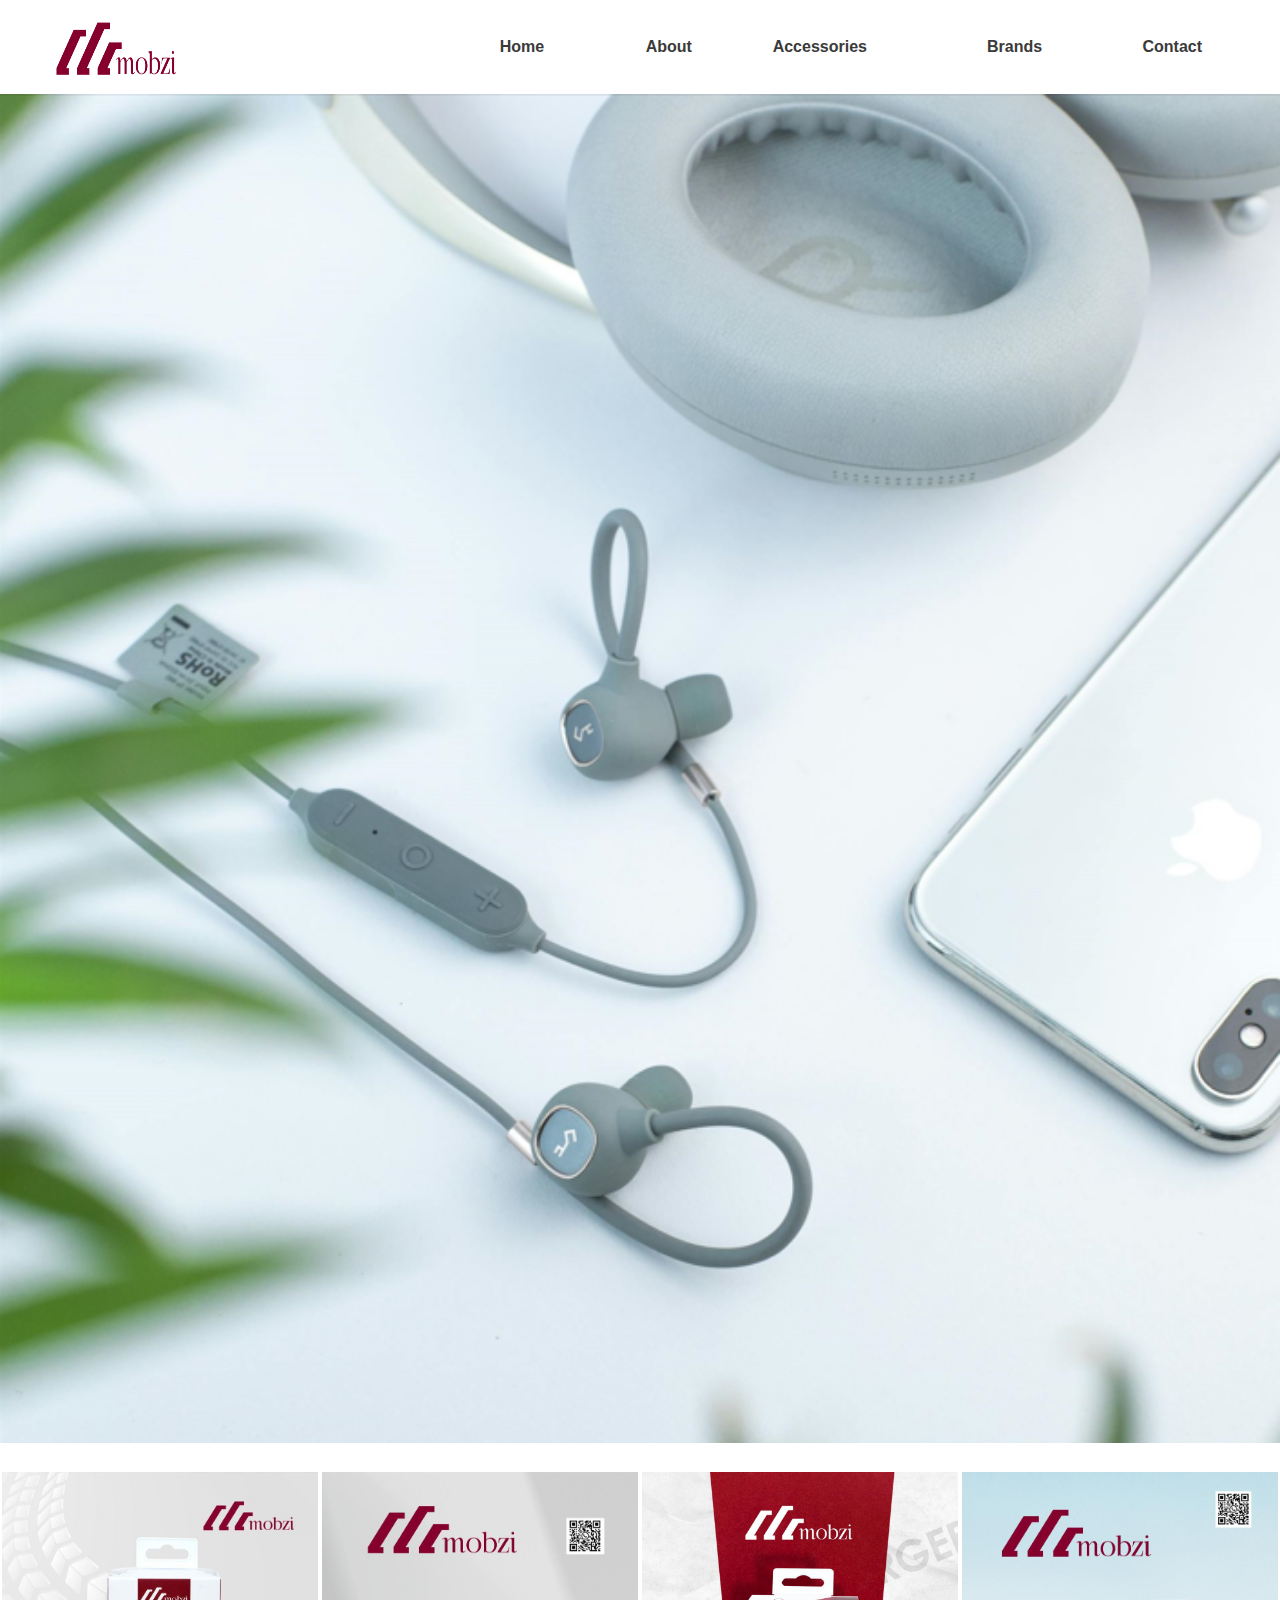
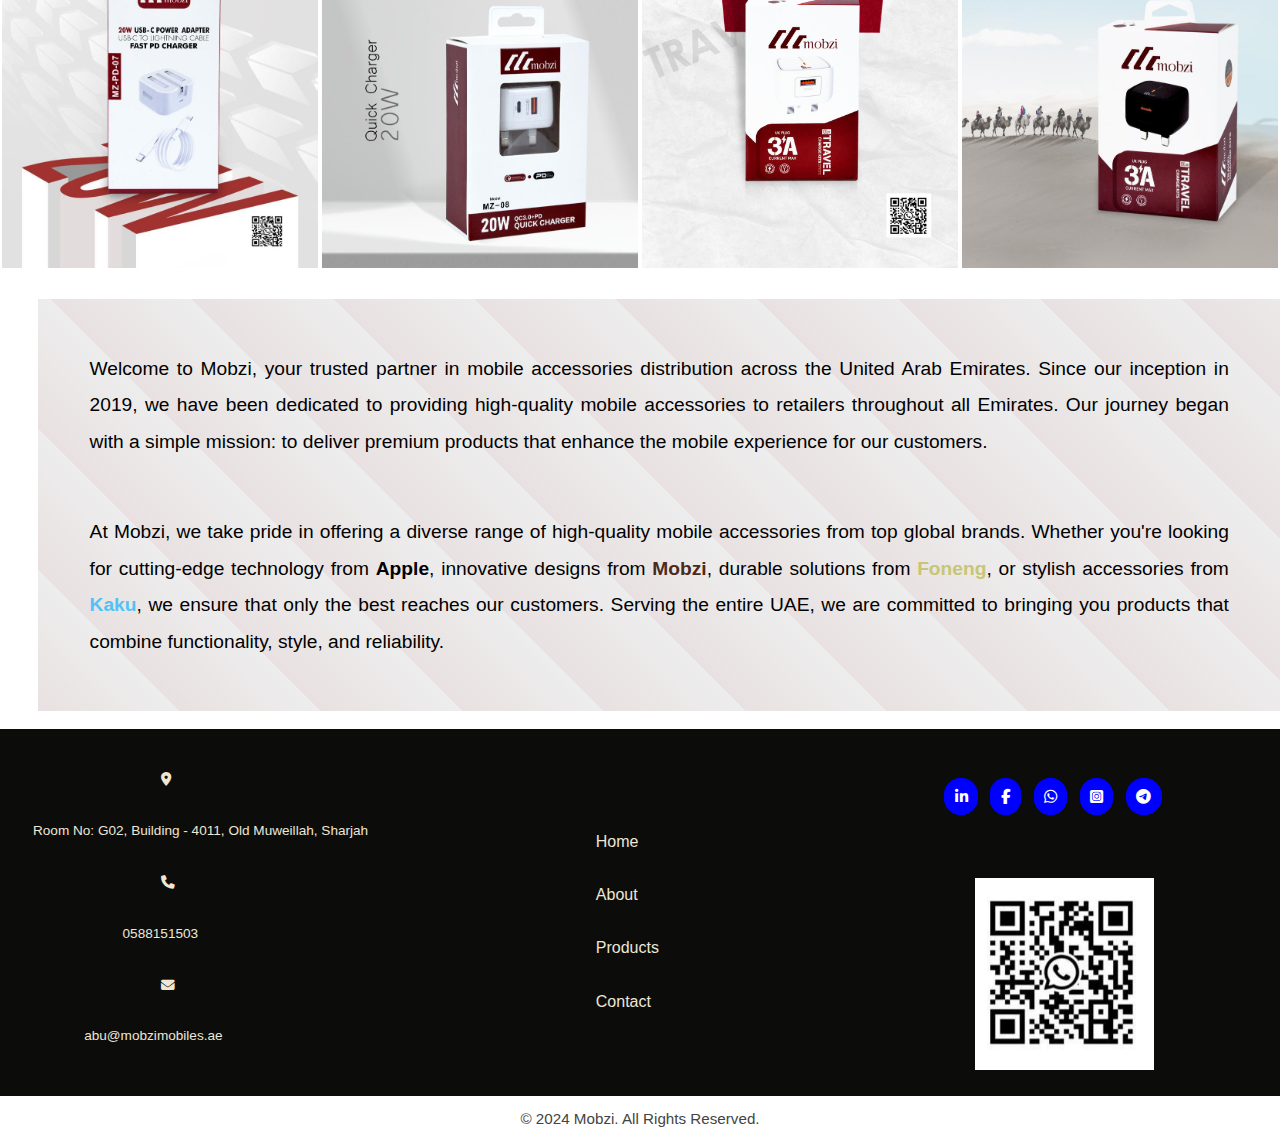
<file: index.html>
<!DOCTYPE html>
<html lang="en">
<head>
    <meta charset="UTF-8">
    <meta name="viewport" content="width=device-width, initial-scale=1.0">
    <link rel="stylesheet" href="style.css">
    <link rel="stylesheet" href="https://cdnjs.cloudflare.com/ajax/libs/font-awesome/6.2.0/css/all.min.css">
    <title>MobziMobiles</title>
</head>
<body>
    <div class="maincontainer">
        <nav class="navigation">
            <div class="logo logo-index"><img src="Images/mobzi logo.png" alt="Mobzi logo"></div>
        
                <ul>
            <li><a href="index.html">Home</a></li>
            <li><a href="about.html">About</a></li>
            <li><a href="accessories.html" class="accessories">Accessories
                <div class="details-home">
                    <ul>
                        <li><a href="accessories.html " class="first-data">Data Cable</a></li>
                        <li><a href="powerbanks.html">Power Bank</a></li>
                        <li><a href="airpod.html">Airpod</a></li>
                        <li><a href="headphone.html">Head Phone</a></li>
                        <li><a href="speaker.html">Speaker</a></li>
                        <li><a href="carcharger.html">Car Charger</a></li>
                        <li><a href="holder.html">Car Holder</a></li>
                    </ul>
                </a>
                </div>
             </li>
            <li><a href="brands.html">Brands</a></li>
            <li><a href="contact.html">Contact</a></li>
        </ul>
        </nav>
        
        <div class="img1">
            <img src="Images/verynew.png" alt="newimage">
        </div>
       

        <div class="background">
           <div class="img"><img src="Images/mobzi1.jpeg" alt=""></div>
           <div class="img"><img src="Images/mobzi3.jpeg" alt=""></div>
           <div class="img"><img src="Images/mobzi4.jpeg" alt=""></div>
           <div class="img"><img src="Images/mobzimain.jpeg" alt=""></div>
        </div>
        
    
    <section class="index-content">
        <p>Welcome to Mobzi, your trusted partner in mobile accessories distribution across the United Arab Emirates. Since our inception in 2019, we have been dedicated to providing high-quality mobile accessories to retailers throughout all Emirates. Our journey began with a simple mission: to deliver premium products that enhance the mobile experience for our customers.</p>
        <p class="index-para-2">At Mobzi, we take pride in offering a diverse range of high-quality mobile accessories from top global brands. Whether you're looking for cutting-edge technology from <span class="brands-name apple1">Apple</span>, innovative designs from <span class="brands-name mobzi1">Mobzi</span>, durable solutions from <span class="brands-name foneng1">Foneng</span>, or stylish accessories from <span class="brands-name kaku1">Kaku</span>, we ensure that only the best reaches our customers. Serving the entire UAE, we are committed to bringing you products that combine functionality, style, and reliability.</p>
    </section>
    <section class="base base-index">

        <div class="left-about">
          <div class="address-about"><i class="fa-solid fa-location-dot"></i><p class="space-about">Room No: G02, Building - 4011, Old Muweillah, Sharjah</p></div>
          <div class="phone-about"><i class="fa fa-phone" aria-hidden="true"></i><p class="space-about  number-about">0588151503</p></div>
          <div class="email-about"><i class="fa fa-envelope" aria-hidden="true"></i><p class="space-about mail-about">abu@mobzimobiles.ae</p></div>
        </div>
  
      <div class="middle-about">
          <ul>
              <li><a href="index.html">Home</a></li>
              <li><a href="about.html">About</a></li>
              <li><a href="accessories.html">Products</a></li>
              <li><a href="contact.html">Contact</a></li>
          </ul>
      </div>
  
      <div class="right-about">
          <div class="icons-about">
              <span class="icons-1"><a href="#"><i class="fa-brands fa-linkedin-in"></i></a></span>
              <span class="icons-1"><a href="#"><i class="fa-brands fa-facebook-f"></i></a></span>
              <span class="icons-1"><a href="#"><i class="fa-brands fa-whatsapp"></i></a></span>
              <span class="icons-1"><a href="#"><i class="fa-brands fa-square-instagram"></i></a></span>
              <span class="icons-1"><a href="#"><i class="fa-brands fa-telegram"></i></a></span>
          </div>
          <div class="barcode-about"><a href="#"><img src="Images/barcode.jpeg" alt="barcode"></a></div>
  
      </div>
     </section>
     <footer>
      <p> &copy; 2024 Mobzi. All Rights Reserved.</p>
     </footer>
  
    </div>
    <script src="script.js"></script>
</body>
</html>
</file>
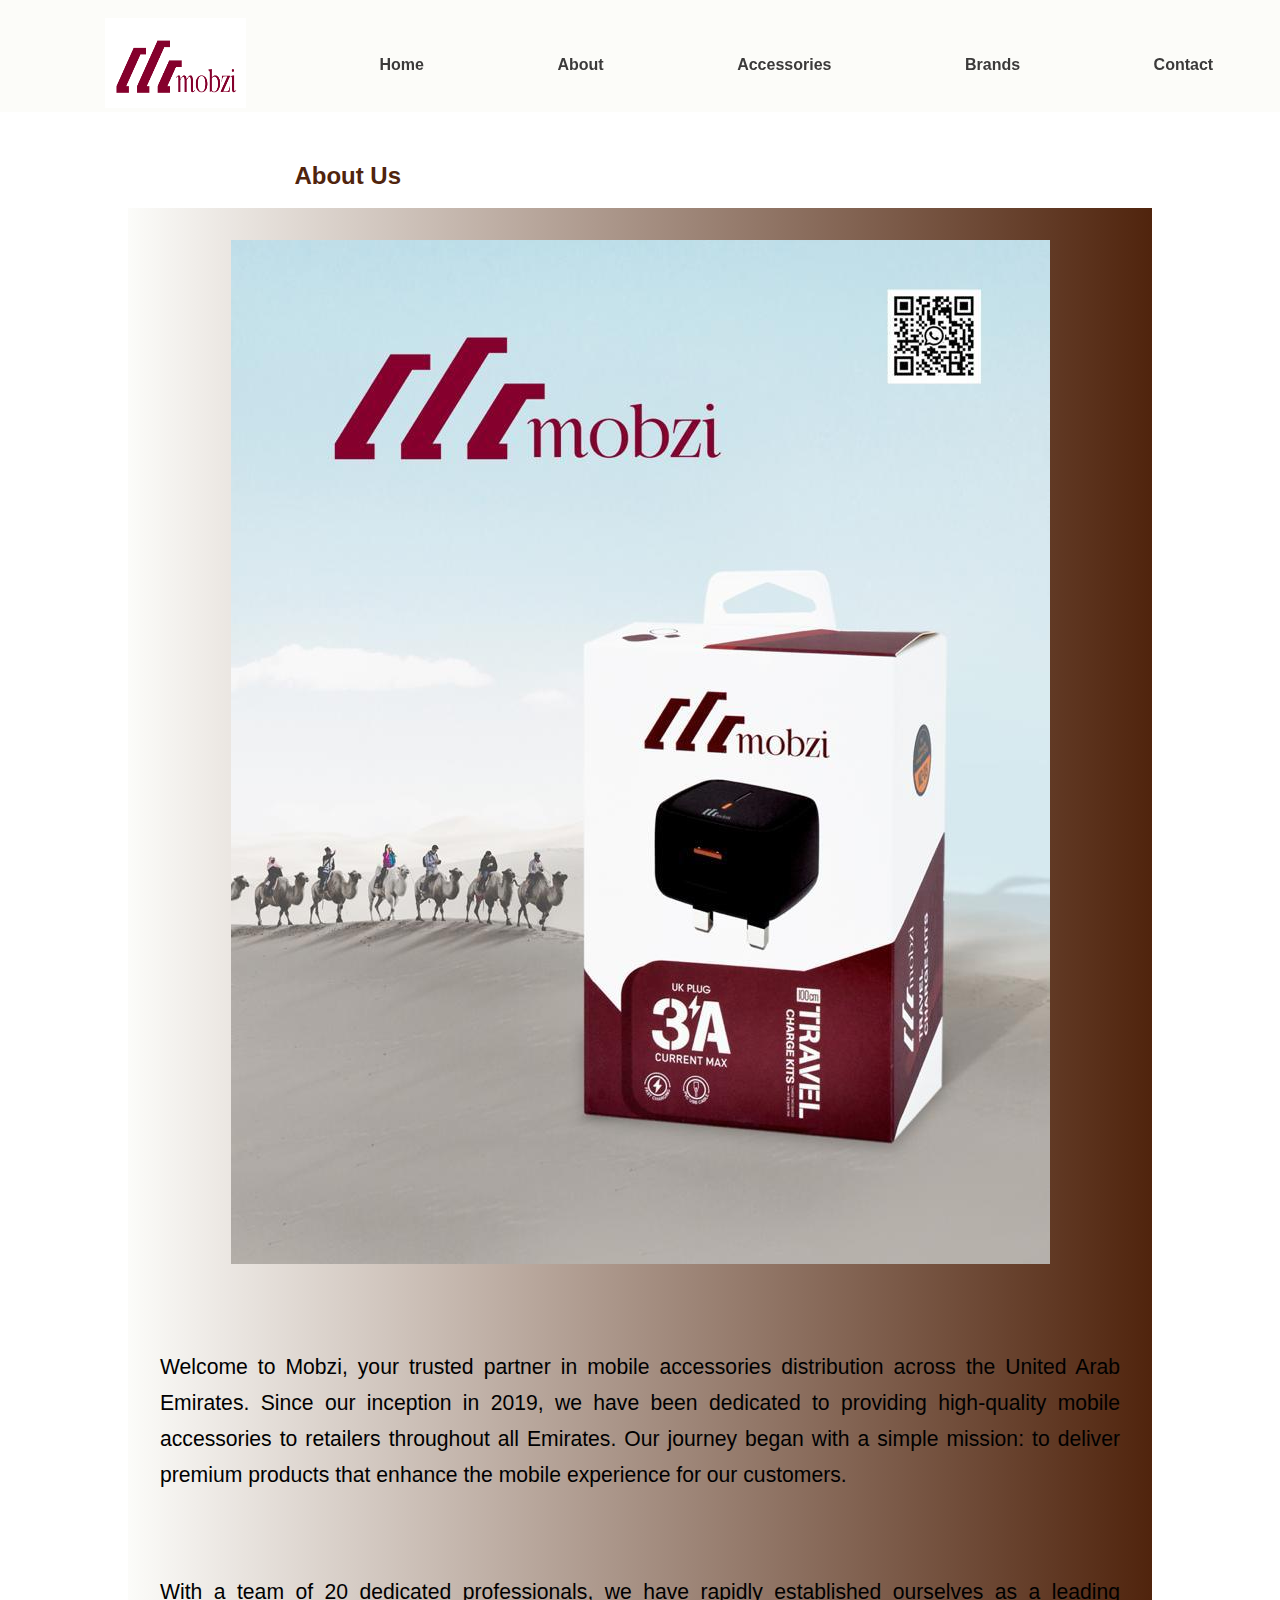
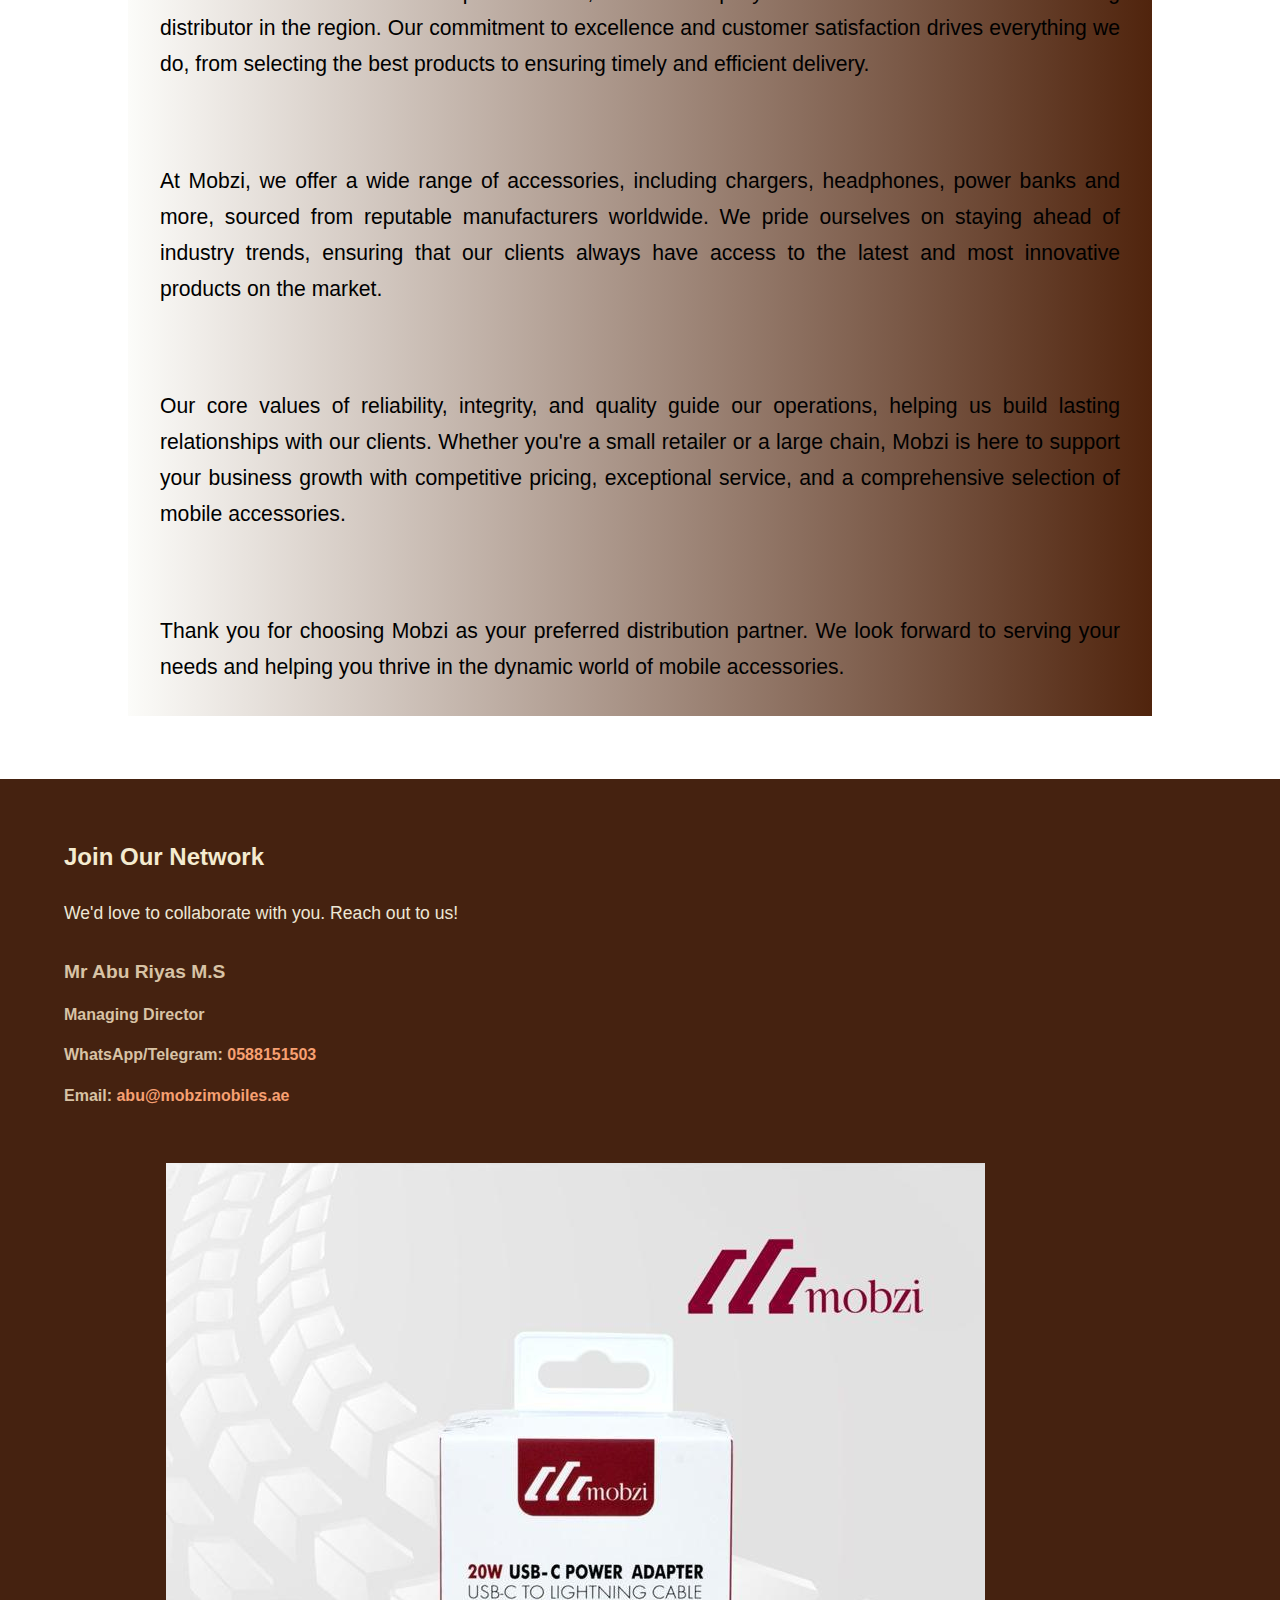
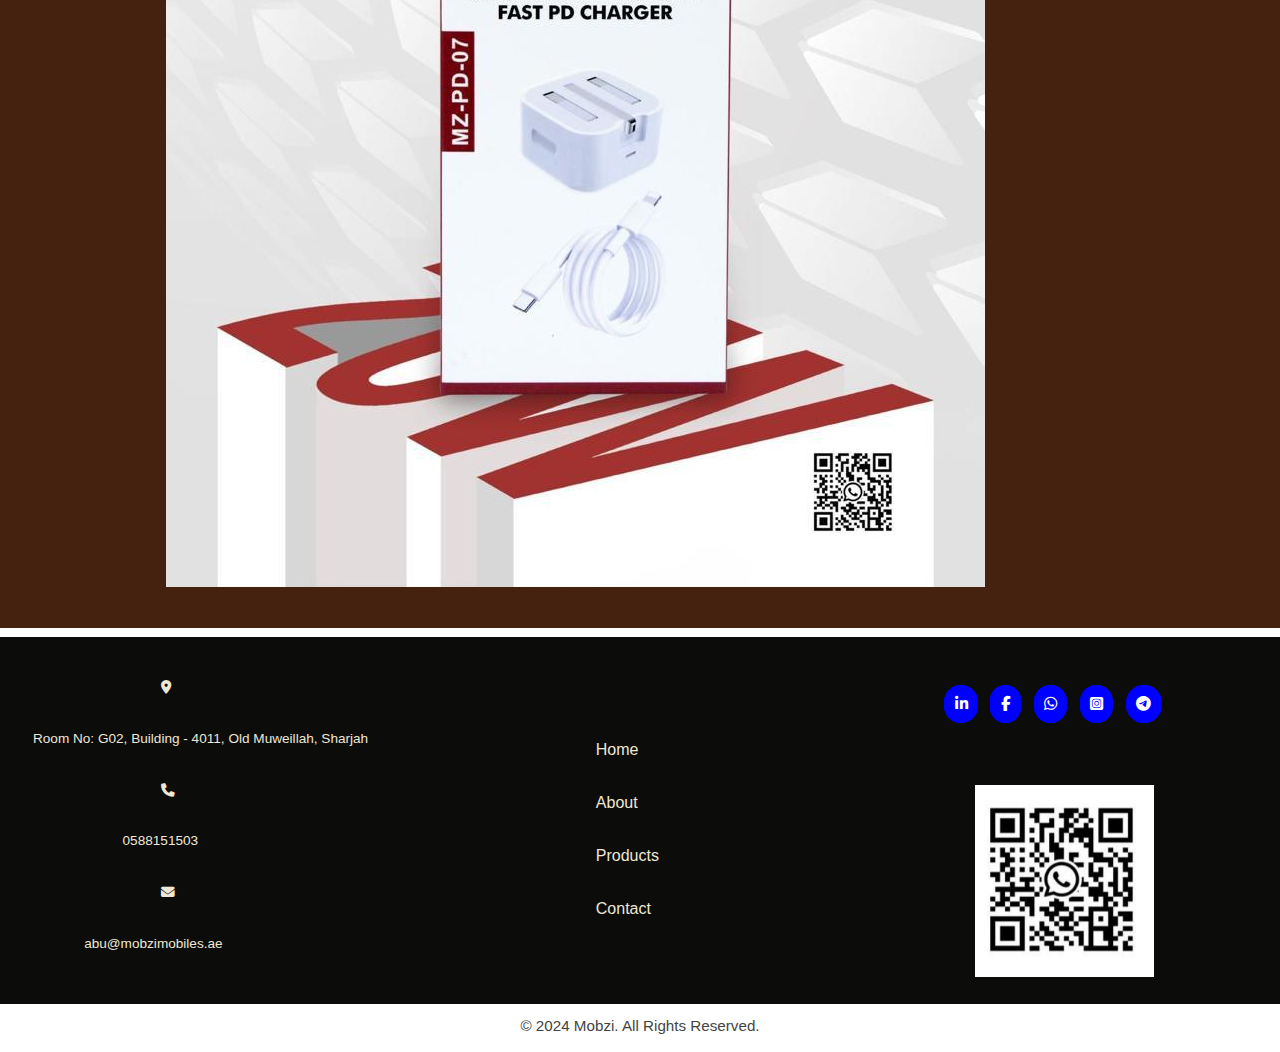
<file: about.html>
<!DOCTYPE html>
<html lang="en">
<head>
    <meta charset="UTF-8">
    <meta name="viewport" content="width=device-width, initial-scale=1.0">
    <link rel="stylesheet" href="style.css">
    <link rel="stylesheet" href="https://cdnjs.cloudflare.com/ajax/libs/font-awesome/6.2.0/css/all.min.css">
    <title>About MobziMobiles</title>
</head>
<body>
    <div class="main-about">
        <div class="nav-about">
            <div class="image-logo-about">
                <img src="Images/mobzi logo.png" alt="Mobzi logo">
            </div>
            <div class="padding"><a href="index.html">Home</a></div>
            <div class="padding"><a href="about.html">About</a></div>
            <div class="padding"><a href="accessories.html" class="accessories">Accessories</a>
            </div>
            <div class="padding"><a href="brands.html">Brands</a></div>
            <div class="padding"><a href="contact.html">Contact</a></div>
            <div class="padding hamburger"><a href="#" id="menubar"><i class="fa fa-bars" ></i></a></div>
        </div>
    
   <div class="heading-about"><h2>About Us</h2></div> 
   <div class="content">
    <img src="Images/mobzimain.jpeg" alt="Image loading">
    <div class="para1"><p class="para1">Welcome to Mobzi, your trusted partner in mobile accessories distribution across the United Arab Emirates. Since our inception in 2019, we have been dedicated to providing high-quality mobile accessories to retailers throughout all Emirates. Our journey began with a simple mission: to deliver premium products that enhance the mobile experience for our customers.</p>
    <p class="para1">With a team of 20 dedicated professionals, we have rapidly established ourselves as a leading distributor in the region. Our commitment to excellence and customer satisfaction drives everything we do, from selecting the best products to ensuring timely and efficient delivery.</p>
    <p class="para1">At Mobzi, we offer a wide range of accessories, including  chargers, headphones, power banks and more, sourced from reputable manufacturers worldwide. We pride ourselves on staying ahead of industry trends, ensuring that our clients always have access to the latest and most innovative products on the market.</p>
    <p class="para1">Our core values of reliability, integrity, and quality guide our operations, helping us build lasting relationships with our clients. Whether you're a small retailer or a large chain, Mobzi is here to support your business growth with competitive pricing, exceptional service, and a comprehensive selection of mobile accessories.</p>
    <p class="para1">Thank you for choosing Mobzi as your preferred distribution partner. We look forward to serving your needs and helping you thrive in the dynamic world of mobile accessories.</p>
   </div>
   </div>
   <section class="section1-about">
        <h2>Join Our Network</h2>
        <p class="about-head1">We'd love to collaborate with you. Reach out to us!</p>
        <p class="about-head2  name-about  name-main-about">Mr Abu Riyas M.S</p>
        <p class="about-head2  name-about" >Managing Director</p>
        <p class="about-head2  name-about">WhatsApp/Telegram: <span class="detail-about">0588151503</span></p>
        <p class="about-head2  name-about">Email: <span class="detail-about"> abu@mobzimobiles.ae</span></p>
        <img src="Images/mobzi1.jpeg" alt="Mobzi Image">
   </section>
   <section class="base base-about">

      <div class="left-about">
        <div class="address-about"><i class="fa-solid fa-location-dot"></i><p class="space-about">Room No: G02, Building - 4011, Old Muweillah, Sharjah</p></div>
        <div class="phone-about"><i class="fa fa-phone" aria-hidden="true"></i><p class="space-about  number-about">0588151503</p></div>
        <div class="email-about"><i class="fa fa-envelope" aria-hidden="true"></i><p class="space-about mail-about">abu@mobzimobiles.ae</p></div>
      </div>

    <div class="middle-about">
        <ul>
            <li><a href="index.html">Home</a></li>
            <li><a href="about.html">About</a></li>
            <li><a href="accessories.html">Products</a></li>
            <li><a href="contact.html">Contact</a></li>
        </ul>
    </div>

    <div class="right-about">
        <div class="icons-about">
            <span class="icons-1"><a href="#"><i class="fa-brands fa-linkedin-in"></i></a></span>
            <span class="icons-1"><a href="#"><i class="fa-brands fa-facebook-f"></i></a></span>
            <span class="icons-1"><a href="#"><i class="fa-brands fa-whatsapp"></i></a></span>
            <span class="icons-1"><a href="#"><i class="fa-brands fa-square-instagram"></i></a></span>
            <span class="icons-1"><a href="#"><i class="fa-brands fa-telegram"></i></a></span>
        </div>
        <div class="barcode-about"><a href="#"><img src="Images/barcode.jpeg" alt="barcode"></a></div>

    </div>
   </section>
   <footer class="about-footer">
    <p> &copy; 2024 Mobzi. All Rights Reserved.</p>
   </footer>



</div>
<script src="script.js"></script>
</body>
</html>
</file>
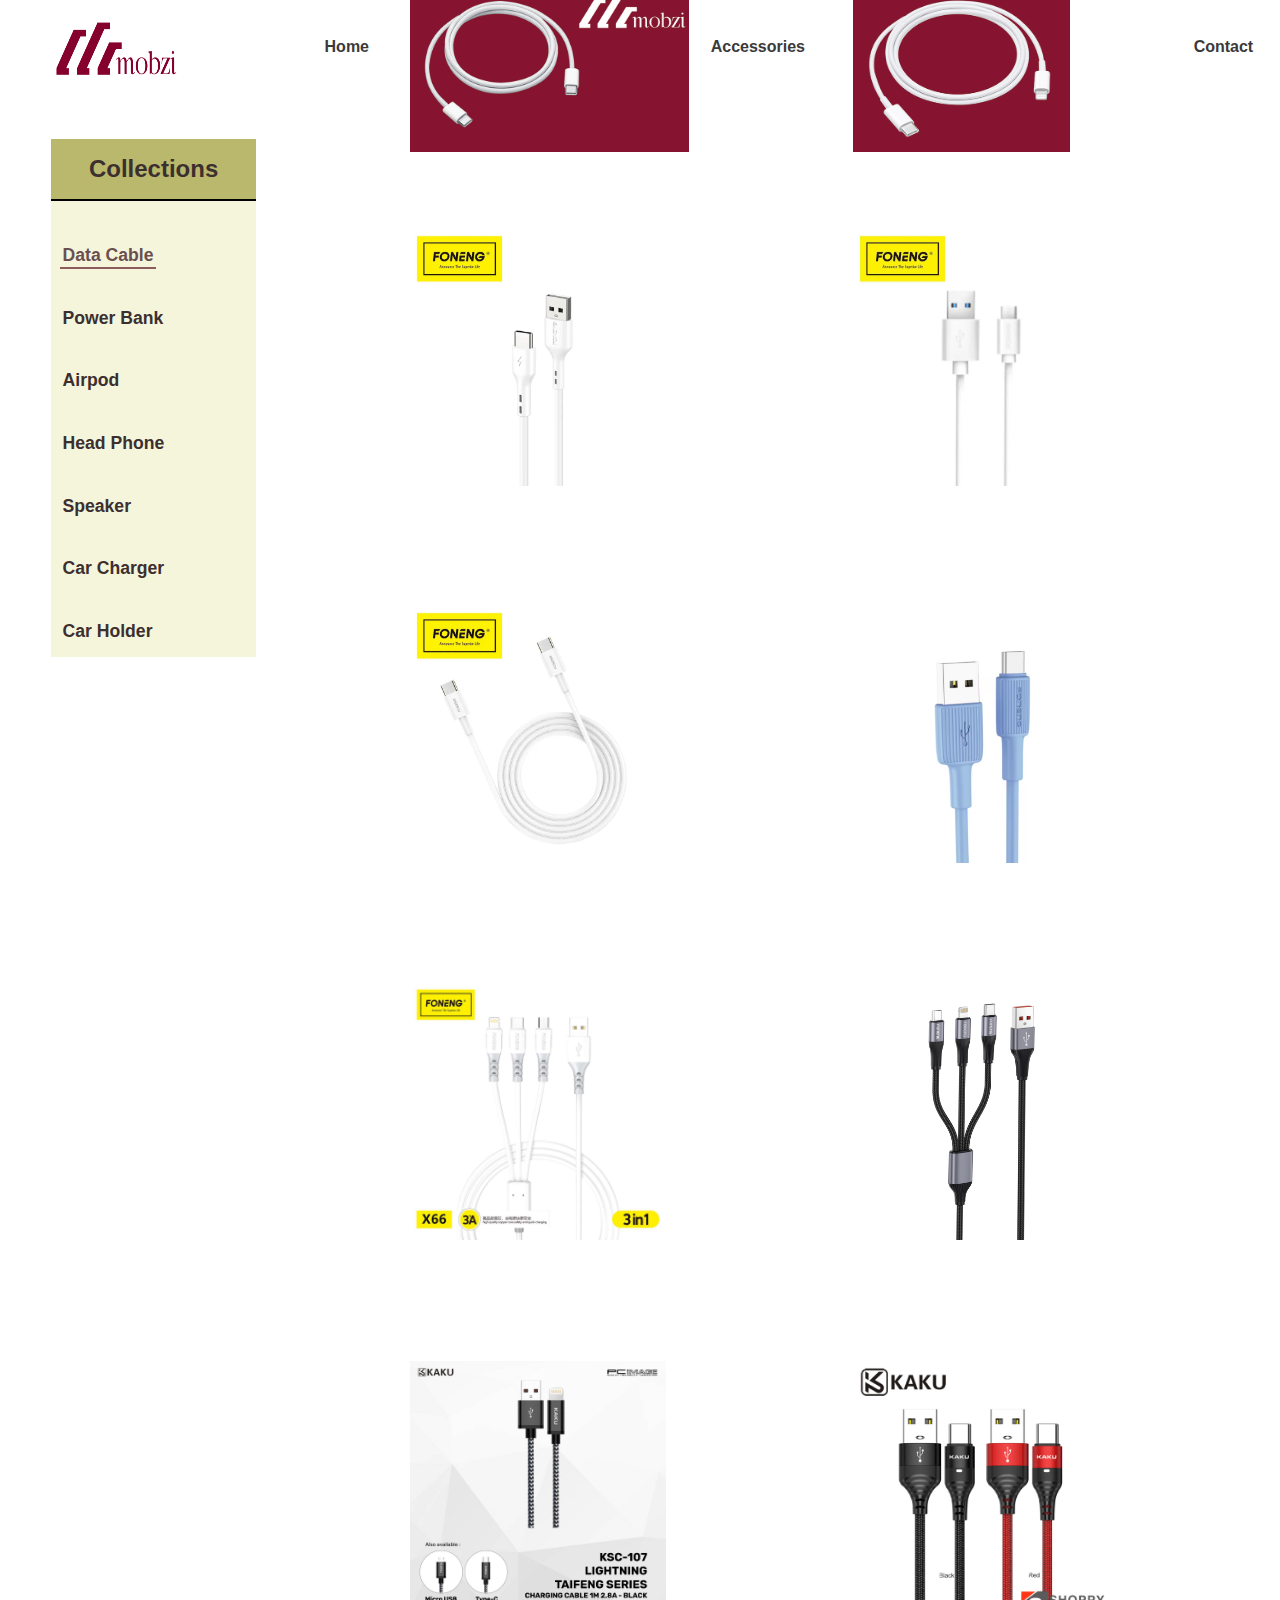
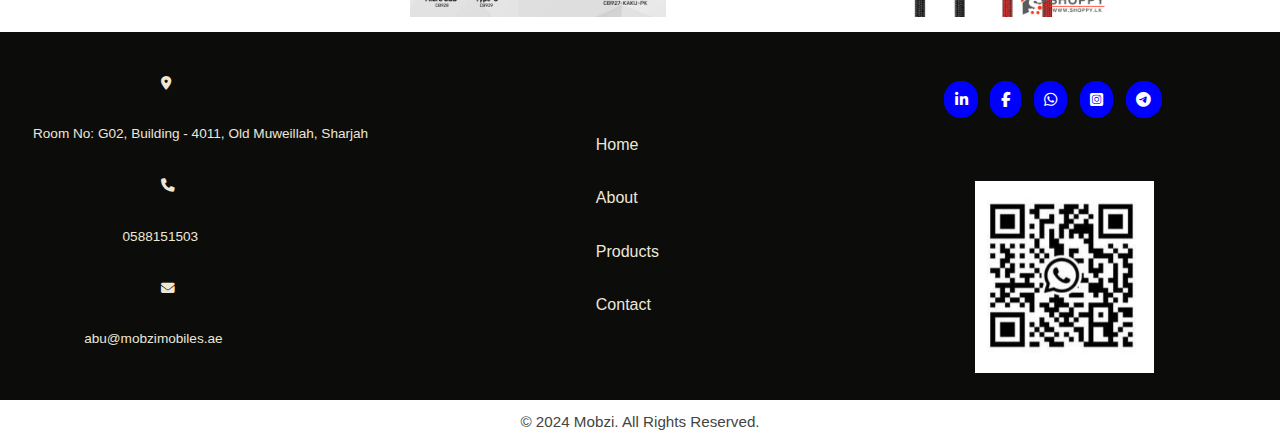
<file: accessories.html>
<!DOCTYPE html>
<html lang="en">
<head>
    <meta charset="UTF-8">
    <meta name="viewport" content="width=device-width, initial-scale=1.0">
    <link rel="stylesheet" href="style.css">
    <link rel="stylesheet" href="https://cdnjs.cloudflare.com/ajax/libs/font-awesome/6.2.0/css/all.min.css">
    <title>Accessories-Data Cable</title>
</head>
<body>
    <div class="maincontainer">
        <nav>
            <div class="logo"><img src="Images/mobzi logo.png" alt="Mobzi logo"></div>
            <div class="padding"><a href="index.html">Home</a></div>
            <div class="padding"><a href="about.html">About</a></div>
            <div class="padding accessories1"><a href="accessories.html" class="accessories">Accessories</a></div> 
            <div class="padding"><a href="brands.html">Brands</a></div>
            <div class="padding"><a href="contact.html">Contact</a></div>
        </nav>

        <div class="collections"><h2 class="heading-products">Collections</h2>
            <ul class="products-lists">
                <li><a href="accessories.html">Data Cable</a></li>
                <li><a href="powerbanks.html">Power Bank</a></li>
                <li><a href="airpod.html">Airpod</a></li>
                <li><a href="headphone.html">Head Phone</a></li>
                <li><a href="speaker.html">Speaker</a></li>
                <li><a href="carcharger.html">Car Charger</a></li>
                <li><a href="holder.html">Car Holder</a></li>
            </ul>
        </div>

        <div class="collections-responsive"><h2 class="heading-products">Collections</h2>
            <ul class="products-lists">
                <li><a href="accessories.html">Data Cable</a></li>
                <li><a href="powerbanks.html">Power Bank</a></li>
                <li><a href="airpod.html">Airpod</a></li>
                <li><a href="headphone.html">Head Phone</a></li>
                <li><a href="speaker.html">Speaker</a></li>
                <li><a href="carcharger.html">Car Charger</a></li>
                <li><a href="holder.html">Car Holder</a></li>
            </ul>
        </div>
    
         <div class="images-accessories">
            <img src="Images/mobzi images/typec-typec.png" alt="">
            <img src="Images/mobzi images/typec-lightning.png" alt="">
            <img src="Images/foneng-typec-1.webp" alt="">
            <img src="Images/foneng-micro.webp" alt="">
            <img src="Images/foneng-c-c-2m.webp" alt="">
            <img src="Images/foneng-silicone.avif" alt="">
            <img src="Images/foneng-3in1.jpeg" alt="">
            <img src="Images/foneng-3in1-fastcharging.jpg" alt="">
            <img src="Images/kaku-lightning.jpg" alt="">
            <img src="Images/kaku-typec.jpg" alt="">
        </div>

        <section class="base base-about base-products">

            <div class="left-about">
              <div class="address-about"><i class="fa-solid fa-location-dot"></i><p class="space-about">Room No: G02, Building - 4011, Old Muweillah, Sharjah</p></div>
              <div class="phone-about"><i class="fa fa-phone" aria-hidden="true"></i><p class="space-about  number-about">0588151503</p></div>
              <div class="email-about"><i class="fa fa-envelope" aria-hidden="true"></i><p class="space-about mail-about">abu@mobzimobiles.ae</p></div>
            </div>
      
          <div class="middle-about">
              <ul>
                  <li><a href="index.html">Home</a></li>
                  <li><a href="about.html">About</a></li>
                  <li><a href="accessories.html">Products</a></li>
                  <li><a href="contact.html">Contact</a></li>
              </ul>
          </div>
      
          <div class="right-about">
              <div class="icons-about">
                  <span class="icons-1"><a href="#"><i class="fa-brands fa-linkedin-in"></i></a></span>
                  <span class="icons-1"><a href="#"><i class="fa-brands fa-facebook-f"></i></a></span>
                  <span class="icons-1"><a href="#"><i class="fa-brands fa-whatsapp"></i></a></span>
                  <span class="icons-1"><a href="#"><i class="fa-brands fa-square-instagram"></i></a></span>
                  <span class="icons-1"><a href="#"><i class="fa-brands fa-telegram"></i></a></span>
              </div>
              <div class="barcode-about"><a href="#"><img src="Images/barcode.jpeg" alt="barcode"></a></div>
      
          </div>
         </section>
         <footer class="about-footer">
          <p> &copy; 2024 Mobzi. All Rights Reserved.</p>
         </footer>
          </div>
        <script src="script.js"></script>
</body>
</html>
</file>
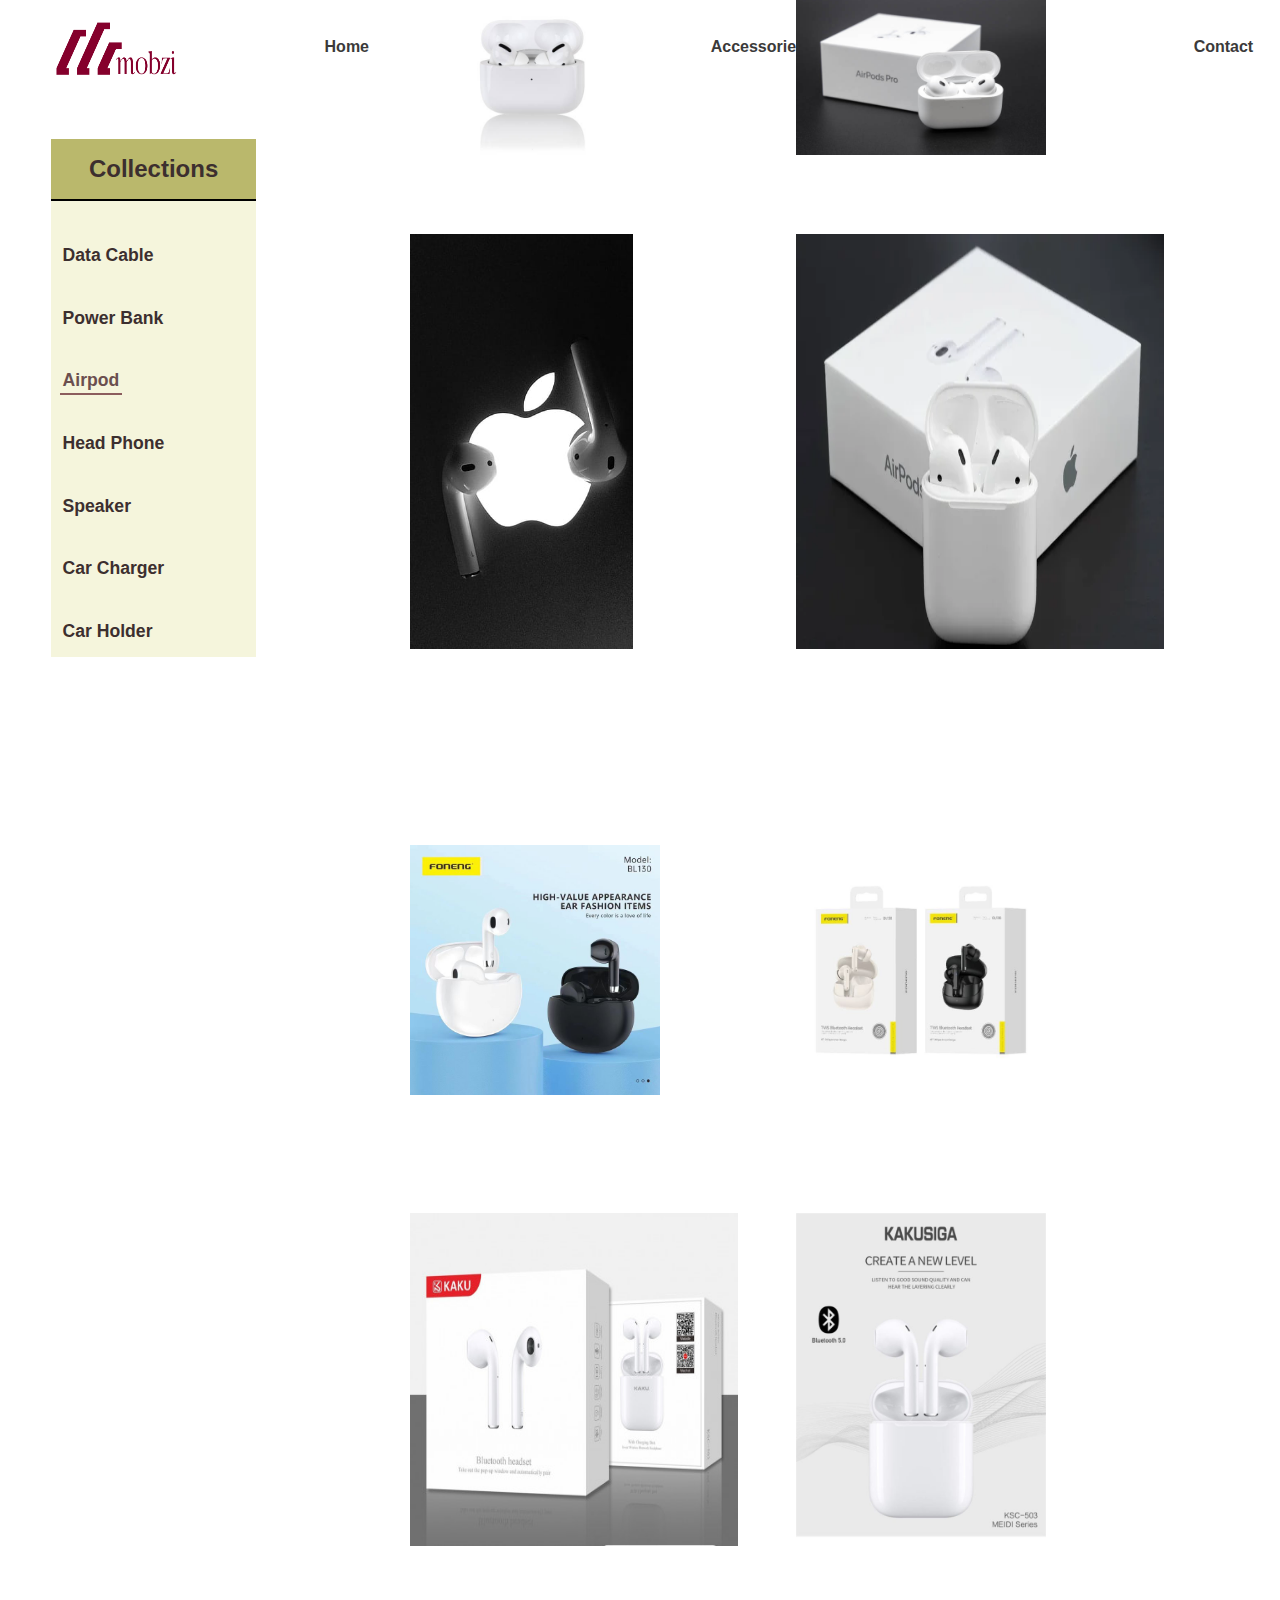
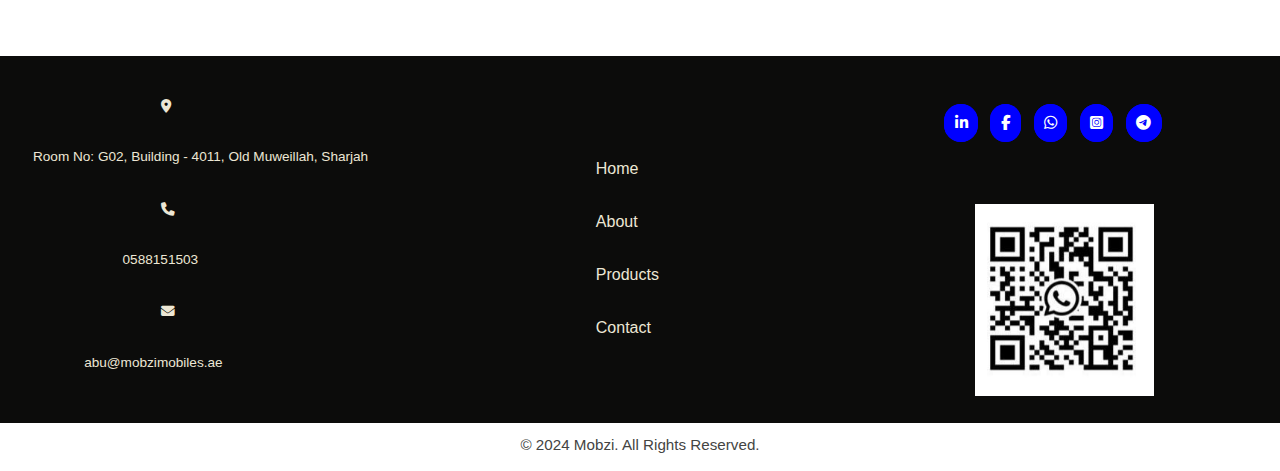
<file: airpod.html>
<!DOCTYPE html>
<html lang="en">
<head>
    <meta charset="UTF-8">
    <meta name="viewport" content="width=device-width, initial-scale=1.0">
    <link rel="stylesheet" href="style.css">
    <link rel="stylesheet" href="https://cdnjs.cloudflare.com/ajax/libs/font-awesome/6.2.0/css/all.min.css">
    <title>Airpod</title>
</head>
<body>
    <div class="maincontainer">
        <nav>
            <div class="logo"><img src="Images/mobzi logo.png" alt="Mobzi logo"></div>
            <div class="padding"><a href="index.html">Home</a></div>
            <div class="padding"><a href="about.html">About</a></div>
            <div class="padding accessories1"><a href="accessories.html" class="accessories">Accessories</a>           
            </div> 
            <div class="padding"><a href="brands.html">Brands</a></div>
            <div class="padding"><a href="contact.html">Contact</a></div>
        </nav>

        <div class="collections"><h2 class="heading-products">Collections</h3>
            <ul class="products-lists">
                <li><a href="accessories.html">Data Cable</a></li>
                <li><a href="powerbanks.html">Power Bank</a></li>
                <li><a href="airpod.html">Airpod</a></li>
                <li><a href="headphone.html">Head Phone</a></li>
                <li><a href="speaker.html">Speaker</a></li>
                <li><a href="carcharger.html">Car Charger</a></li>
                <li><a href="holder.html">Car Holder</a></li>
            </ul>
        </div>
        <div class="images-accessories">
           <div> <img src="Images/airpods/airpod1.jpg" alt=""></div> 
           <div> <img src="Images/airpods/airpod2.jpg" alt=""></div> 
           <div> <img src="Images/airpods/airpod3.jpg" alt=""></div>  
           <div> <img src="Images/airpods/airpod4.jpg" alt=""></div>       
           <div> <img src="Images/airpods/airpod5.jpg" alt=""></div>  
           <div> <img src="Images/airpods/airpod6.jpeg" alt=""></div>
           <div> <img src="Images/airpods/airpod7.jpeg" alt=""></div>
           <div> <img src="Images/airpods/airpod8.jpeg" alt=""></div>
        </div>
        <section class="base base-about">

            <div class="left-about">
              <div class="address-about"><i class="fa-solid fa-location-dot"></i><p class="space-about">Room No: G02, Building - 4011, Old Muweillah, Sharjah</p></div>
              <div class="phone-about"><i class="fa fa-phone" aria-hidden="true"></i><p class="space-about  number-about">0588151503</p></div>
              <div class="email-about"><i class="fa fa-envelope" aria-hidden="true"></i><p class="space-about mail-about">abu@mobzimobiles.ae</p></div>
            </div>
      
          <div class="middle-about">
              <ul>
                  <li><a href="index.html">Home</a></li>
                  <li><a href="about.html">About</a></li>
                  <li><a href="accessories.html">Products</a></li>
                  <li><a href="contact.html">Contact</a></li>
              </ul>
          </div>
      
          <div class="right-about">
              <div class="icons-about">
                  <span class="icons-1"><a href="#"><i class="fa-brands fa-linkedin-in"></i></a></span>
                  <span class="icons-1"><a href="#"><i class="fa-brands fa-facebook-f"></i></a></span>
                  <span class="icons-1"><a href="#"><i class="fa-brands fa-whatsapp"></i></a></span>
                  <span class="icons-1"><a href="#"><i class="fa-brands fa-square-instagram"></i></a></span>
                  <span class="icons-1"><a href="#"><i class="fa-brands fa-telegram"></i></a></span>
              </div>
              <div class="barcode-about"><a href="#"><img src="Images/barcode.jpeg" alt="barcode"></a></div>
      
          </div>
         </section>
         <footer class="about-footer">
          <p> &copy; 2024 Mobzi. All Rights Reserved.</p>
         </footer>
      
      
        </div>
        <script src="script.js"></script>
</body>
</html>
</file>
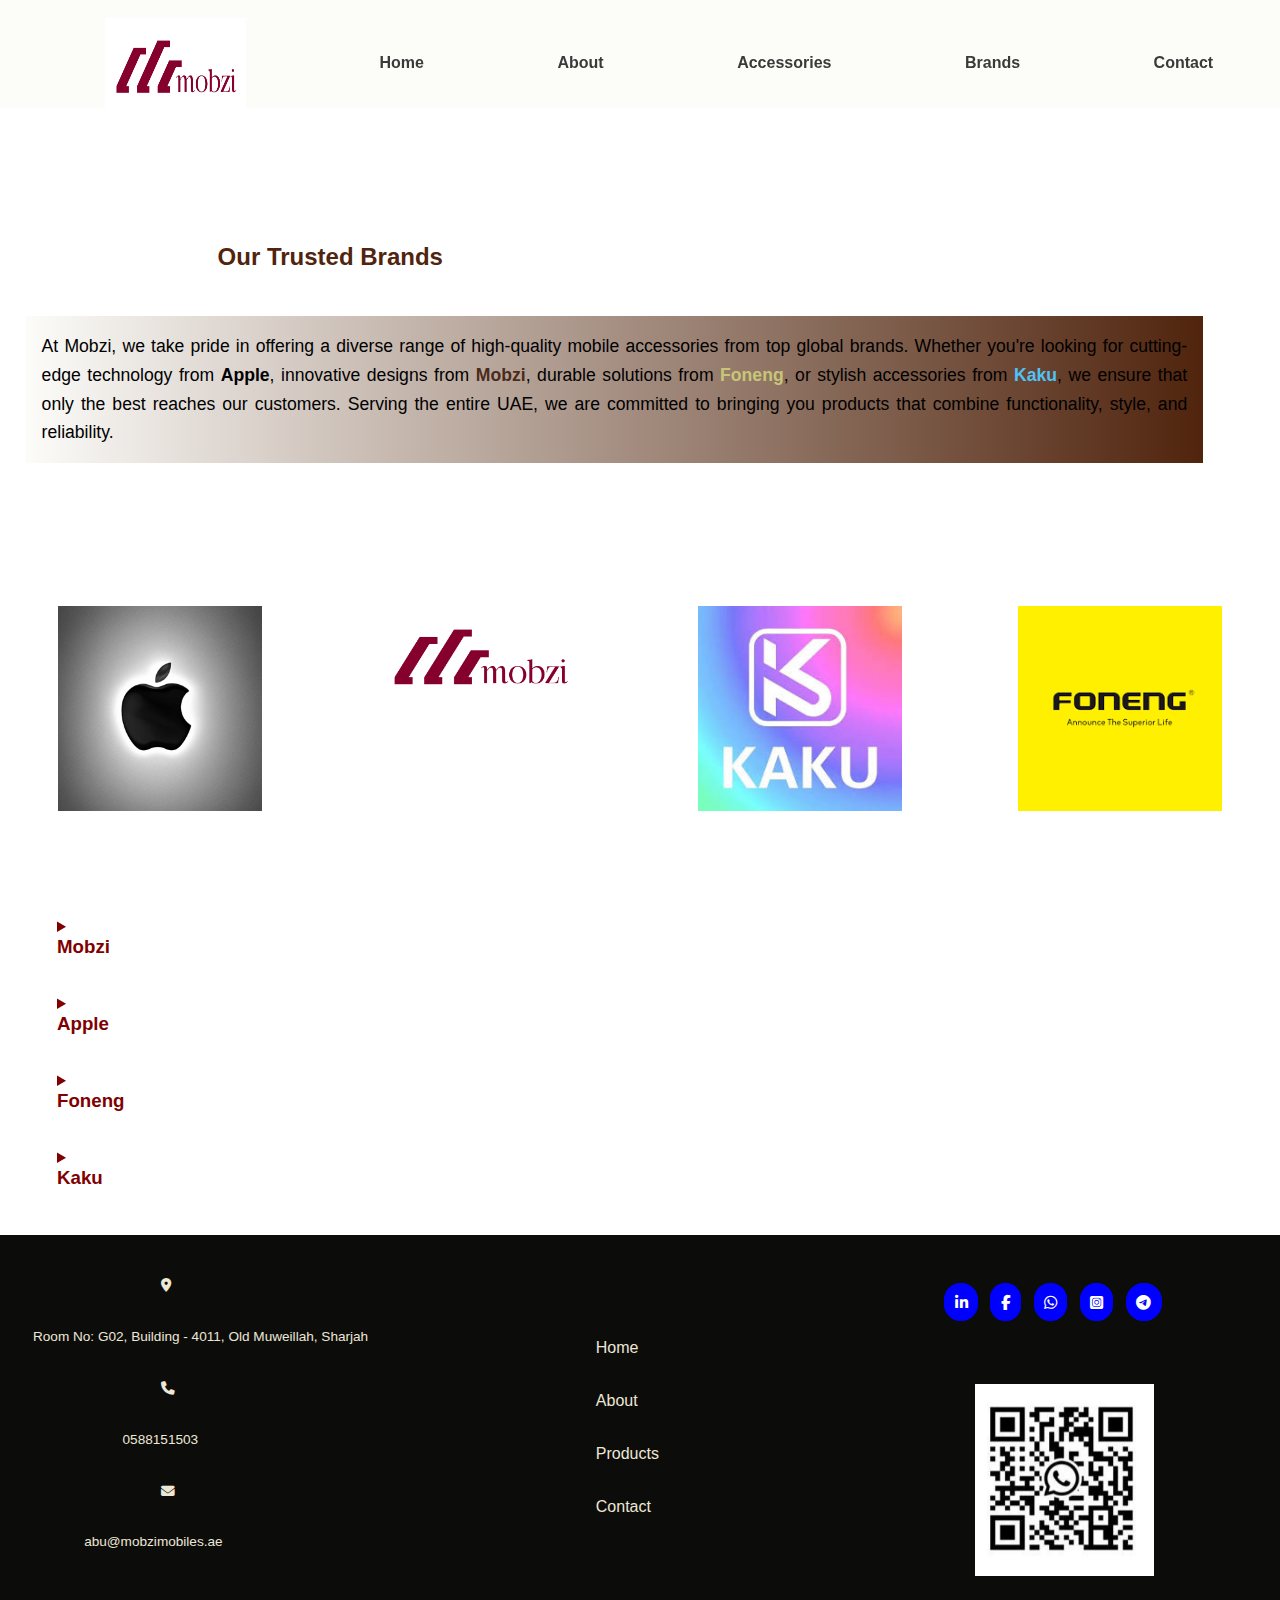
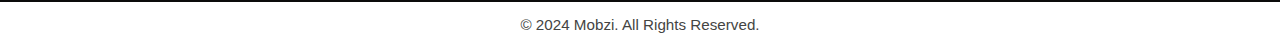
<file: brands.html>
<!DOCTYPE html>
<html lang="en">
<head>
    <meta charset="UTF-8">
    <meta name="viewport" content="width=device-width, initial-scale=1.0">
    <link rel="stylesheet" href="style.css">
    <link rel="stylesheet" href="https://cdnjs.cloudflare.com/ajax/libs/font-awesome/6.2.0/css/all.min.css">
    <title>Brands</title>
</head>
<body>
   <div class="brands-container">
    <div class="nav-about">
        <img src="Images/mobzi logo.png" alt="Mobzi logo">
        <div class="padding"><a href="index.html">Home</a></div>
        <div class="padding"><a href="about.html">About</a></div>
        <div class="padding"><a href="accessories.html" class="accessories">Accessories</a>
        </div>
        <div class="padding"><a href="brands.html">Brands</a></div>
        <div class="padding"><a href="contact.html">Contact</a></div>
        <div class="padding hamburger"><a href="#" id="menubar"><i class="fa fa-bars" ></i></a></div>
    </div>

    <section class="brands-details">
        <h2>Our Trusted Brands</h2>
        <p>At Mobzi, we take pride in offering a diverse range of high-quality mobile accessories from top global brands. Whether you're looking for cutting-edge technology from <span class="brands-name apple1">Apple</span>, innovative designs from <span class="brands-name mobzi1">Mobzi</span>, durable solutions from <span class="brands-name foneng1">Foneng</span>, or stylish accessories from <span class="brands-name kaku1">Kaku</span>, we ensure that only the best reaches our customers. Serving the entire UAE, we are committed to bringing you products that combine functionality, style, and reliability.</p>
    </section>

    <section class="brands-image">
        <img src="Images/logo/apple.logo.webp" alt="">
        <img src="Images/mobzi logo.png" alt="">
        <img src="Images/logo/kaku.logo.jpeg" alt="">
        <img src="Images/logo/foneng.logo.png" alt="">
    </section>

    <section class="brand-description">
        <details>
        <summary><h3>Mobzi</h3></summary>
        <p class="brand-style" id="mobzi_brand">
            Mobzi is a dynamic brand that has quickly made its mark in the mobile accessories market. Originating in the UAE, Mobzi specializes in providing a variety of essential accessories such as power banks, data cables,holders and so on. The brand is known for its blend of functionality and stylish design, catering to modern consumers' needs.
        </p>
    </details>


       <details>

         <summary><h3>Apple</h3></summary>
        <p class="brand-style"  id="apple_brand">
            Apple, founded in 1976 in Cupertino, California, is renowned for its innovative technology and premium quality products. In the mobile accessories domain, Apple offers a wide range of items including chargers, data cables, headphones, and more, all designed with the signature Apple quality and aesthetic.
        </p>
       </details>

       <details>

         <summary><h3>Foneng</h3></summary>
        <p class="brand-style" id="foneng_brand">
            Foneng is a global brand known for its durable and reliable mobile accessories. Established with a focus on quality and affordability, Foneng offers a wide range of products including chargers, power banks, headphones, and more, ensuring that customers always have access to high-performance accessories.
        </p>
        </details>

      <details>

         <summary><h3>Kaku</h3></summary>
        <p class="brand-style" id="kaku_brand">
            Kaku, a brand that exudes style and innovation, offers a variety of mobile accessories that are as fashionable as they are functional. Originating from China, Kaku’s product lineup includes stylish chargers, holders, headphones and more that cater to the aesthetic preferences of today's consumers while maintaining high standards of quality.
        </p></details>
    </section>

    
    <section class="base base-brands">

        <div class="left-about">
          <div class="address-about"><i class="fa-solid fa-location-dot"></i><p class="space-about">Room No: G02, Building - 4011, Old Muweillah, Sharjah</p></div>
          <div class="phone-about"><i class="fa fa-phone" aria-hidden="true"></i><p class="space-about  number-about">0588151503</p></div>
          <div class="email-about"><i class="fa fa-envelope" aria-hidden="true"></i><p class="space-about mail-about">abu@mobzimobiles.ae</p></div>
        </div>
  
      <div class="middle-about">
          <ul>
              <li><a href="index.html">Home</a></li>
              <li><a href="about.html">About</a></li>
              <li><a href="accessories.html">Products</a></li>
              <li><a href="contact.html">Contact</a></li>
          </ul>
      </div>
  
      <div class="right-about">
          <div class="icons-about">
              <span class="icons-1"><a href="#"><i class="fa-brands fa-linkedin-in"></i></a></span>
              <span class="icons-1"><a href="#"><i class="fa-brands fa-facebook-f"></i></a></span>
              <span class="icons-1"><a href="#"><i class="fa-brands fa-whatsapp"></i></a></span>
              <span class="icons-1"><a href="#"><i class="fa-brands fa-square-instagram"></i></a></span>
              <span class="icons-1"><a href="#"><i class="fa-brands fa-telegram"></i></a></span>
          </div>
          <div class="barcode-about"><a href="#"><img src="Images/barcode.jpeg" alt="barcode"></a></div>
  
      </div>
     </section>
     <footer>
      <p> &copy; 2024 Mobzi. All Rights Reserved.</p>
     </footer>
  
  
  


   </div> 
   <script src="script.js"></script>
</body>
</html>
</file>
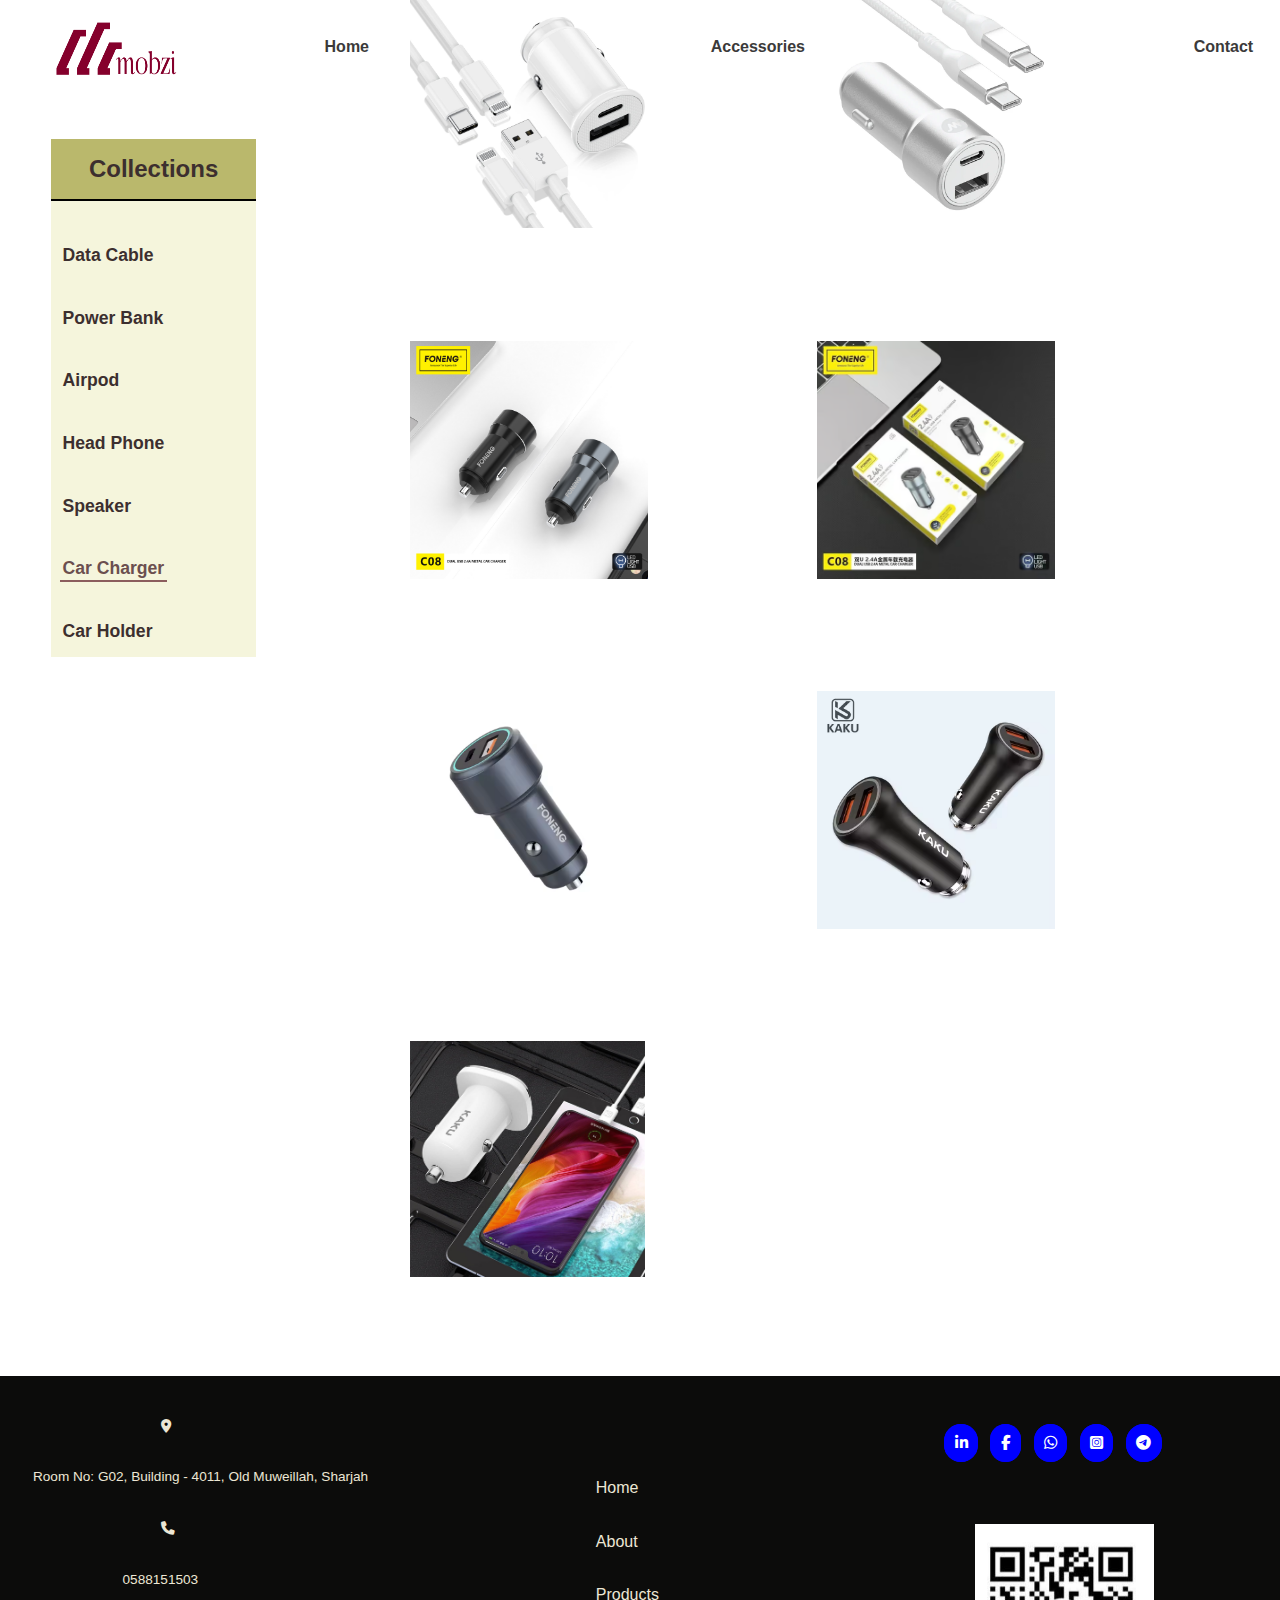
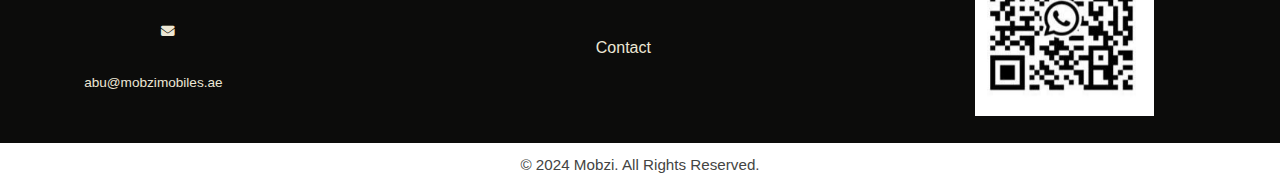
<file: carcharger.html>
<!DOCTYPE html>
<html lang="en">
<head>
    <meta charset="UTF-8">
    <meta name="viewport" content="width=device-width, initial-scale=1.0">
    <link rel="stylesheet" href="style.css">
    <link rel="stylesheet" href="https://cdnjs.cloudflare.com/ajax/libs/font-awesome/6.2.0/css/all.min.css">
    <title>Car Charger</title>
</head>
<body>
    <div class="maincontainer">
        <nav>
            <div class="logo"><img src="Images/mobzi logo.png" alt="Mobzi logo"></div>
            <div class="padding"><a href="index.html">Home</a></div>
            <div class="padding"><a href="about.html">About</a></div>
            <div class="padding accessories1"><a href="accessories.html" class="accessories">Accessories</a></div> 
            <div class="padding"><a href="brands.html">Brands</a></div>
            <div class="padding"><a href="contact.html">Contact</a></div>
        </nav>

        <div class="collections"><h2 class="heading-products">Collections</h3>
            <ul class="products-lists">
                <li><a href="accessories.html">Data Cable</a></li>
                <li><a href="powerbanks.html">Power Bank</a></li>
                <li><a href="airpod.html">Airpod</a></li>
                <li><a href="headphone.html">Head Phone</a></li>
                <li><a href="speaker.html">Speaker</a></li>
                <li><a href="carcharger.html">Car Charger</a></li>
                <li><a href="holder.html">Car Holder</a></li>
            </ul>
        </div>
        <div class="images-accessories">
            <img src="Images/car charger/carcharger1.jpeg" alt="">
            <img src="Images/car charger/carcharger2.webp" alt="">
            <img src="Images/car charger/carcharger3.jpg" alt="">
            <img src="Images/car charger/carcharger4.avif" alt="">
            <img src="Images/car charger/carcharger5.avif" alt="">
            <img src="Images/car charger/carcharger6.avif" alt="">
            <img src="Images/car charger/carcharger7.jpg" alt="">
        </div>
        <section class="base base-about">

            <div class="left-about">
              <div class="address-about"><i class="fa-solid fa-location-dot"></i><p class="space-about">Room No: G02, Building - 4011, Old Muweillah, Sharjah</p></div>
              <div class="phone-about"><i class="fa fa-phone" aria-hidden="true"></i><p class="space-about  number-about">0588151503</p></div>
              <div class="email-about"><i class="fa fa-envelope" aria-hidden="true"></i><p class="space-about mail-about">abu@mobzimobiles.ae</p></div>
            </div>
      
          <div class="middle-about">
              <ul>
                  <li><a href="index.html">Home</a></li>
                  <li><a href="about.html">About</a></li>
                  <li><a href="accessories.html">Products</a></li>
                  <li><a href="contact.html">Contact</a></li>
              </ul>
          </div>
      
          <div class="right-about">
              <div class="icons-about">
                  <span class="icons-1"><a href="#"><i class="fa-brands fa-linkedin-in"></i></a></span>
                  <span class="icons-1"><a href="#"><i class="fa-brands fa-facebook-f"></i></a></span>
                  <span class="icons-1"><a href="#"><i class="fa-brands fa-whatsapp"></i></a></span>
                  <span class="icons-1"><a href="#"><i class="fa-brands fa-square-instagram"></i></a></span>
                  <span class="icons-1"><a href="#"><i class="fa-brands fa-telegram"></i></a></span>
              </div>
              <div class="barcode-about"><a href="#"><img src="Images/barcode.jpeg" alt="barcode"></a></div>
      
          </div>
         </section>
         <footer class="about-footer">
          <p> &copy; 2024 Mobzi. All Rights Reserved.</p>
         </footer>
      
      
        </div>
        <script src="script.js"></script>
</body>
</html>
</file>
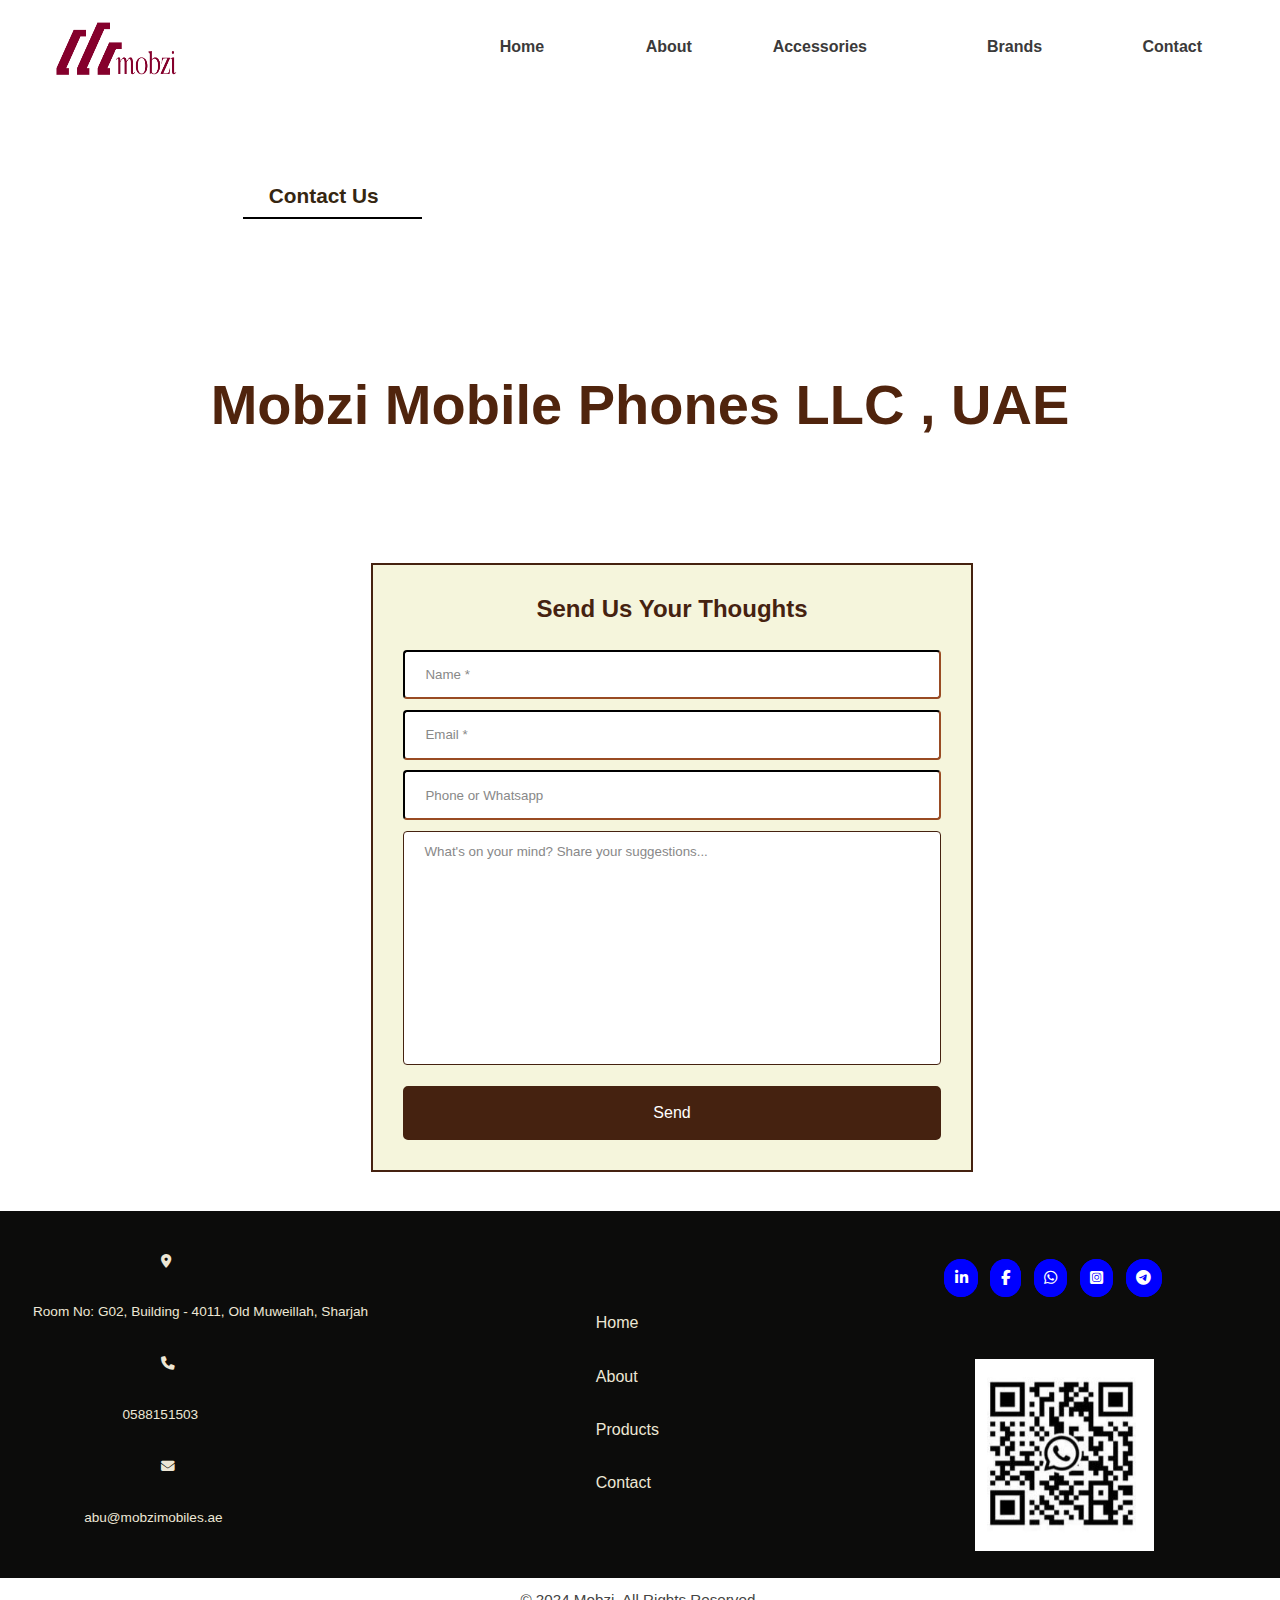
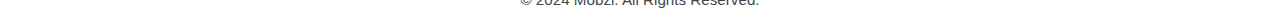
<file: contact.html>
<!DOCTYPE html>
<html lang="en">
<head>
    <meta charset="UTF-8">
    <meta name="viewport" content="width=device-width, initial-scale=1.0">
    <link rel="stylesheet" href="style.css">
    <link rel="stylesheet" href="https://cdnjs.cloudflare.com/ajax/libs/font-awesome/6.2.0/css/all.min.css">
    <title>Contact-Mobzi</title>
</head>
<body>
    <div class="contact-container">
        <nav class="navigation">
            <div class="logo"><img src="Images/mobzi logo.png" alt="Mobzi logo"></div>
        
                <ul>
            <li><a href="index.html">Home</a></li>
            <li><a href="about.html">About</a></li>
            <li><a href="accessories.html" class="accessories">Accessories</a>
             </li>
            <li><a href="brands.html">Brands</a>
            </li>
            <li><a href="contact.html">Contact</a></li>
        </ul>
        </nav>
        
        <section class="contact_head">Contact Us</section>

        <section class="company-name">
            Mobzi Mobile Phones LLC , UAE
        </section>

        <section class="contact_form">
        <div class="formhead">Send Us Your Thoughts</div>
        <div class="formcontent">
            <form action="https://api.web3forms.com/submit" method="POST">
                <input type="hidden" name="access_key" value="7e56186a-4bcf-4203-b3ce-87245b3bd54f">
                <input type="text" name="name" placeholder="Name *" required>
                <input type="text" name="email" placeholder="Email *" required>
                <input type="text" name="phone" placeholder="Phone or Whatsapp">
                <textarea name="message" placeholder="What's on your mind? Share your suggestions..."></textarea>
                <button type="submit" value="submit">Send </button>
            </form>
        </div>

        </section>
        <section class="base base-brands base-contact">

            <div class="left-about">
              <div class="address-about"><i class="fa-solid fa-location-dot"></i><p class="space-about">Room No: G02, Building - 4011, Old Muweillah, Sharjah</p></div>
              <div class="phone-about"><i class="fa fa-phone" aria-hidden="true"></i><p class="space-about  number-about">0588151503</p></div>
              <div class="email-about"><i class="fa fa-envelope" aria-hidden="true"></i><p class="space-about mail-about">abu@mobzimobiles.ae</p></div>
            </div>
      
          <div class="middle-about">
              <ul>
                  <li><a href="index.html">Home</a></li>
                  <li><a href="about.html">About</a></li>
                  <li><a href="accessories.html">Products</a></li>
                  <li><a href="contact.html">Contact</a></li>
              </ul>
          </div>
      
          <div class="right-about">
              <div class="icons-about">
                  <span class="icons-1"><a href="#"><i class="fa-brands fa-linkedin-in"></i></a></span>
                  <span class="icons-1"><a href="#"><i class="fa-brands fa-facebook-f"></i></a></span>
                  <span class="icons-1"><a href="#"><i class="fa-brands fa-whatsapp"></i></a></span>
                  <span class="icons-1"><a href="#"><i class="fa-brands fa-square-instagram"></i></a></span>
                  <span class="icons-1 telegram-style"><a href="#"><i class="fa-brands fa-telegram"></i></a></span>
              </div>
              <div class="barcode-about"><a href="#"><img src="Images/barcode.jpeg" alt="barcode"></a></div>
      
          </div>
         </section>
         <footer>
          <p> &copy; 2024 Mobzi. All Rights Reserved.</p>
         </footer>
      
      
      
    
    
       </div> 
       <script src="script.js"></script>
    

    
    
</body>
</html>
</file>
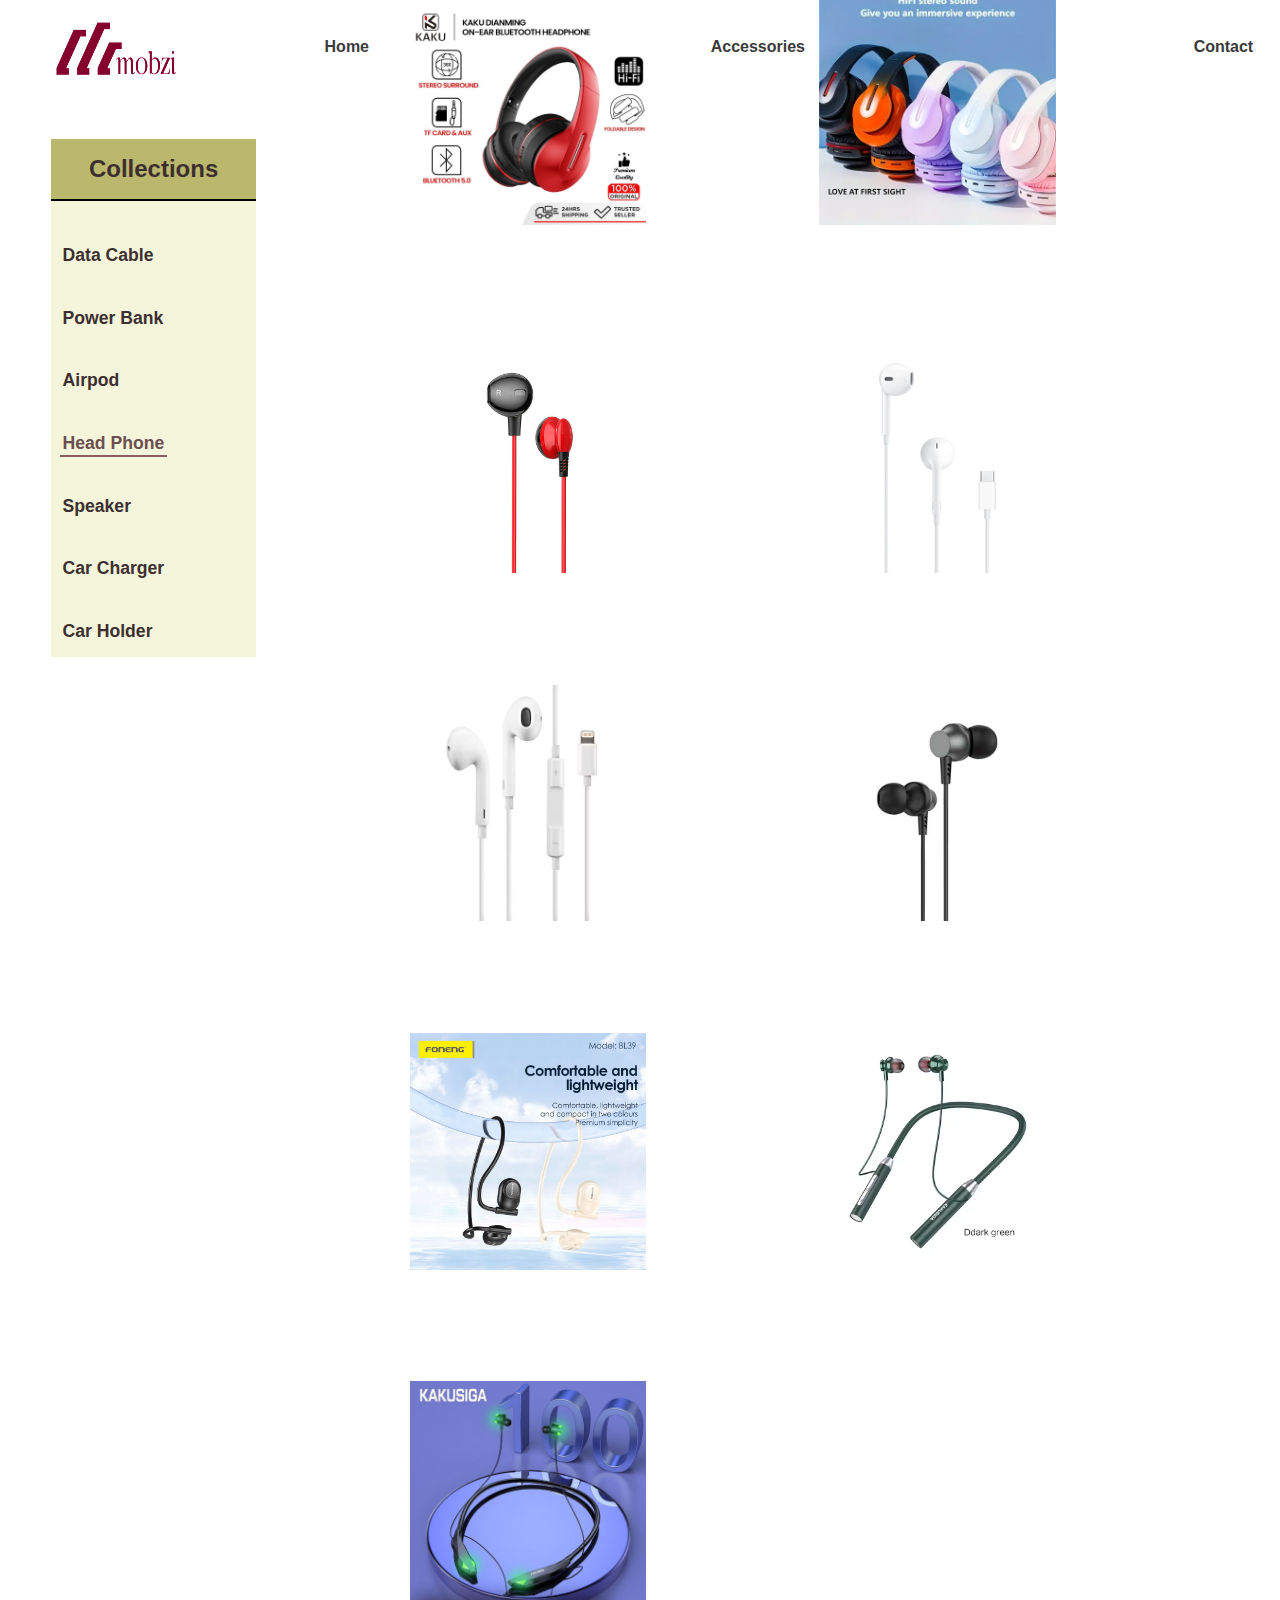
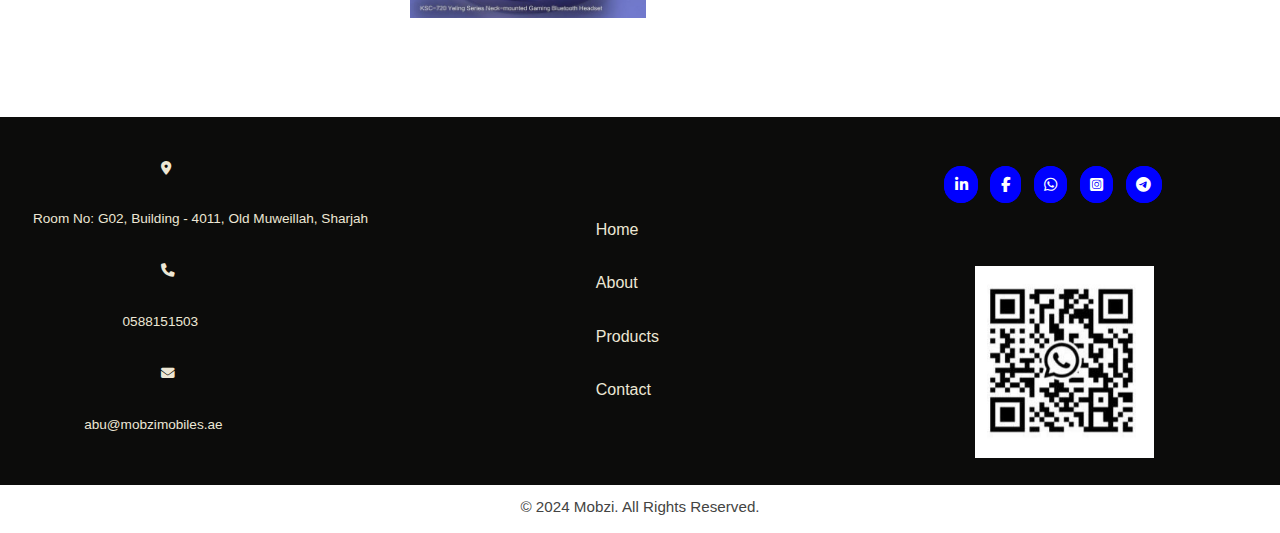
<file: headphone.html>
<!DOCTYPE html>
<html lang="en">
<head>
    <meta charset="UTF-8">
    <meta name="viewport" content="width=device-width, initial-scale=1.0">
    <link rel="stylesheet" href="style.css">
    <link rel="stylesheet" href="https://cdnjs.cloudflare.com/ajax/libs/font-awesome/6.2.0/css/all.min.css">
    <title>Head Phone</title>
</head>
<body>
    <div class="maincontainer">
        <nav>
            <div class="logo"><img src="Images/mobzi logo.png" alt="Mobzi logo"></div>
            <div class="padding"><a href="index.html">Home</a></div>
            <div class="padding"><a href="about.html">About</a></div>
            <div class="padding accessories1"><a href="accessories.html" class="accessories">Accessories</a></div> 
            <div class="padding"><a href="brands.html">Brands</a></div>
            <div class="padding"><a href="contact.html">Contact</a></div>
        </nav>

        <div class="collections"><h2 class="heading-products">Collections</h3>
            <ul class="products-lists">
                <li><a href="accessories.html">Data Cable</a></li>
                <li><a href="powerbanks.html">Power Bank</a></li>
                <li><a href="airpod.html">Airpod</a></li>
                <li><a href="headphone.html">Head Phone</a></li>
                <li><a href="speaker.html">Speaker</a></li>
                <li><a href="carcharger.html">Car Charger</a></li>
                <li><a href="holder.html">Car Holder</a></li>
            </ul>
        </div>
        <div class="images-accessories">
            <img src="Images/headphone/head.jpg" alt="">
            <img src="Images/headphone/headphone1.webp" alt="">
            <img src="Images/headphone/headphone2.jpg" alt="">
            <img src="Images/headphone/headphone3.jpeg" alt="">
            <img src="Images/headphone/headphone4.avif" alt="">
            <img src="Images/headphone/headphone5.webp" alt="">
            <img src="Images/headphone/headphone6.jpeg" alt="">
            <img src="Images/headphone/headphone7.avif" alt="">
            <img src="Images/headphone/headphone8.jpg" alt="">
    
        </div>
        <section class="base base-about">

            <div class="left-about">
              <div class="address-about"><i class="fa-solid fa-location-dot"></i><p class="space-about">Room No: G02, Building - 4011, Old Muweillah, Sharjah</p></div>
              <div class="phone-about"><i class="fa fa-phone" aria-hidden="true"></i><p class="space-about  number-about">0588151503</p></div>
              <div class="email-about"><i class="fa fa-envelope" aria-hidden="true"></i><p class="space-about mail-about">abu@mobzimobiles.ae</p></div>
            </div>
      
          <div class="middle-about">
              <ul>
                  <li><a href="index.html">Home</a></li>
                  <li><a href="about.html">About</a></li>
                  <li><a href="accessories.html">Products</a></li>
                  <li><a href="contact.html">Contact</a></li>
              </ul>
          </div>
      
          <div class="right-about">
              <div class="icons-about">
                  <span class="icons-1"><a href="#"><i class="fa-brands fa-linkedin-in"></i></a></span>
                  <span class="icons-1"><a href="#"><i class="fa-brands fa-facebook-f"></i></a></span>
                  <span class="icons-1"><a href="#"><i class="fa-brands fa-whatsapp"></i></a></span>
                  <span class="icons-1"><a href="#"><i class="fa-brands fa-square-instagram"></i></a></span>
                  <span class="icons-1"><a href="#"><i class="fa-brands fa-telegram"></i></a></span>
              </div>
              <div class="barcode-about"><a href="#"><img src="Images/barcode.jpeg" alt="barcode"></a></div>
      
          </div>
         </section>
         <footer class="about-footer">
          <p> &copy; 2024 Mobzi. All Rights Reserved.</p>
         </footer>
      
      
        </div>
        <script src="script.js"></script>
</body>
</html>
</file>
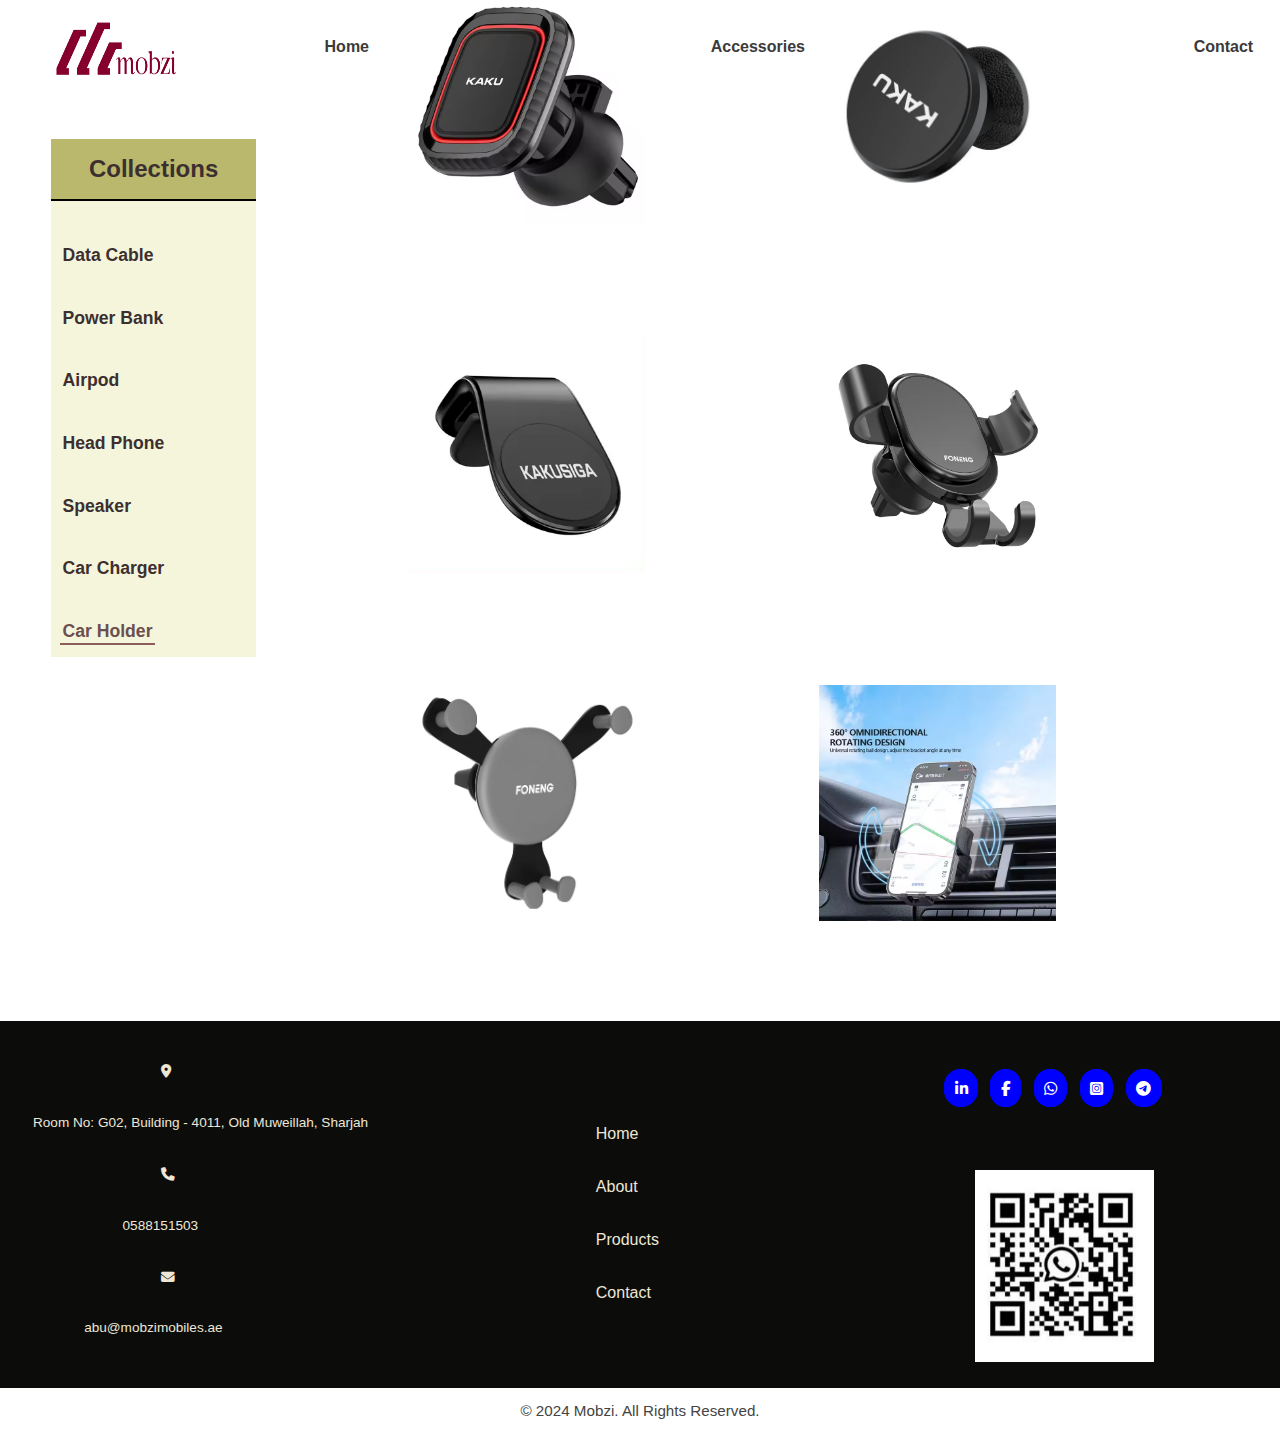
<file: holder.html>
<!DOCTYPE html>
<html lang="en">
<head>
    <meta charset="UTF-8">
    <meta name="viewport" content="width=device-width, initial-scale=1.0">
    <link rel="stylesheet" href="style.css">
    <link rel="stylesheet" href="https://cdnjs.cloudflare.com/ajax/libs/font-awesome/6.2.0/css/all.min.css">
    <title>Holder</title>
</head>
<body>
    <div class="maincontainer">
        <nav>
            <div class="logo"><img src="Images/mobzi logo.png" alt="Mobzi logo"></div>
            <div class="padding"><a href="index.html">Home</a></div>
            <div class="padding"><a href="about.html">About</a></div>
            <div class="padding accessories1"><a href="accessories.html" class="accessories">Accessories</a></div> 
            <div class="padding"><a href="brands.html">Brands</a></div>
            <div class="padding"><a href="contact.html">Contact</a></div>
        </nav>

        <div class="collections"><h2 class="heading-products">Collections</h3>
            <ul class="products-lists">
                <li><a href="accessories.html">Data Cable</a></li>
                <li><a href="powerbanks.html">Power Bank</a></li>
                <li><a href="airpod.html">Airpod</a></li>
                <li><a href="headphone.html">Head Phone</a></li>
                <li><a href="speaker.html">Speaker</a></li>
                <li><a href="carcharger.html">Car Charger</a></li>
                <li><a href="holder.html">Car Holder</a></li>
            </ul>
        </div>
        <div class="images-accessories">
            <img src="Images/holder/holder1.avif" alt="">
            <img src="Images/holder/holder2.webp" alt="">
            <img src="Images/holder/holder3.avif" alt="">
            <img src="Images/holder/holder4.avif" alt="">
            <img src="Images/holder/holder5.webp" alt="">
            <img src="Images/holder/holder6.avif" alt="">   
        </div>
        <section class="base base-about">

            <div class="left-about">
              <div class="address-about"><i class="fa-solid fa-location-dot"></i><p class="space-about">Room No: G02, Building - 4011, Old Muweillah, Sharjah</p></div>
              <div class="phone-about"><i class="fa fa-phone" aria-hidden="true"></i><p class="space-about  number-about">0588151503</p></div>
              <div class="email-about"><i class="fa fa-envelope" aria-hidden="true"></i><p class="space-about mail-about">abu@mobzimobiles.ae</p></div>
            </div>
      
          <div class="middle-about">
              <ul>
                  <li><a href="index.html">Home</a></li>
                  <li><a href="about.html">About</a></li>
                  <li><a href="accessories.html">Products</a></li>
                  <li><a href="contact.html">Contact</a></li>
              </ul>
          </div>
      
          <div class="right-about">
              <div class="icons-about">
                  <span class="icons-1"><a href="#"><i class="fa-brands fa-linkedin-in"></i></a></span>
                  <span class="icons-1"><a href="#"><i class="fa-brands fa-facebook-f"></i></a></span>
                  <span class="icons-1"><a href="#"><i class="fa-brands fa-whatsapp"></i></a></span>
                  <span class="icons-1"><a href="#"><i class="fa-brands fa-square-instagram"></i></a></span>
                  <span class="icons-1"><a href="#"><i class="fa-brands fa-telegram"></i></a></span>
              </div>
              <div class="barcode-about"><a href="#"><img src="Images/barcode.jpeg" alt="barcode"></a></div>
      
          </div>
         </section>
         <footer class="about-footer">
          <p> &copy; 2024 Mobzi. All Rights Reserved.</p>
         </footer>
      
      
        </div>
        <script src="script.js"></script>
</body>
</html>
</file>
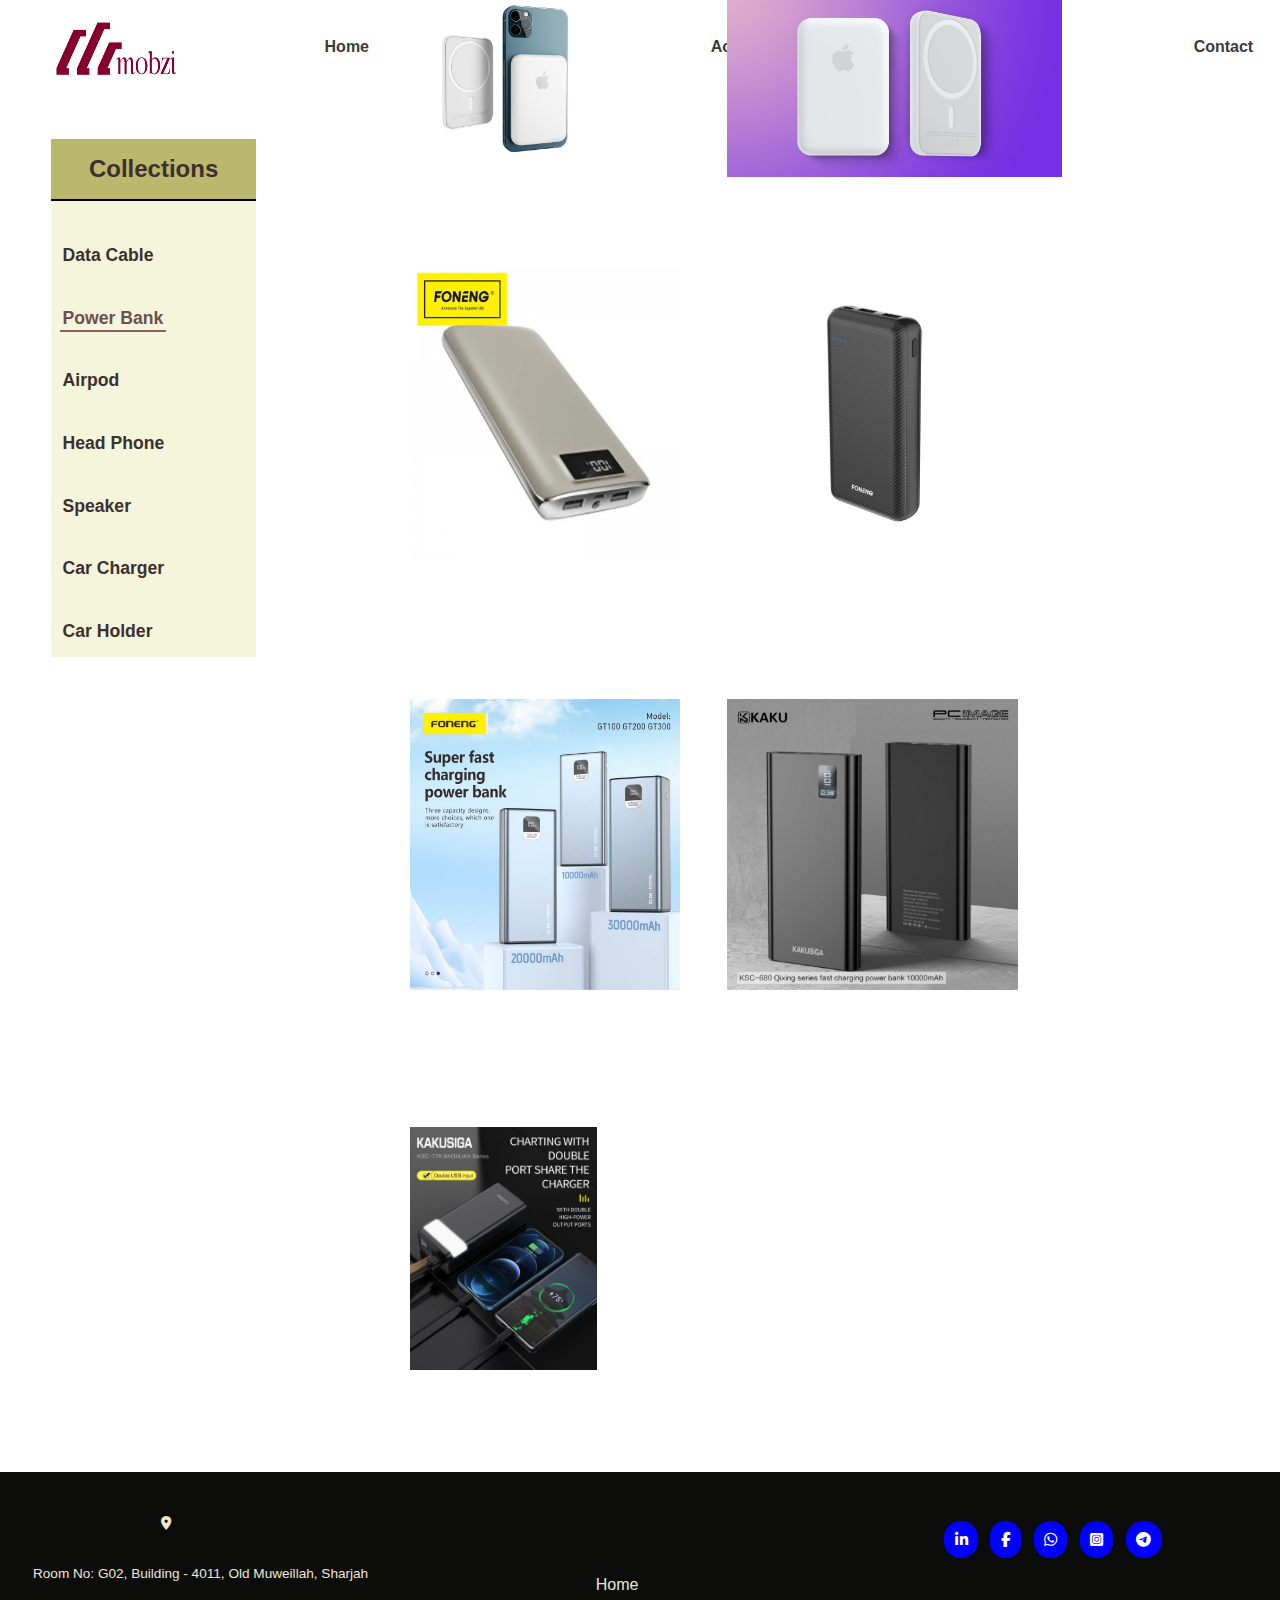
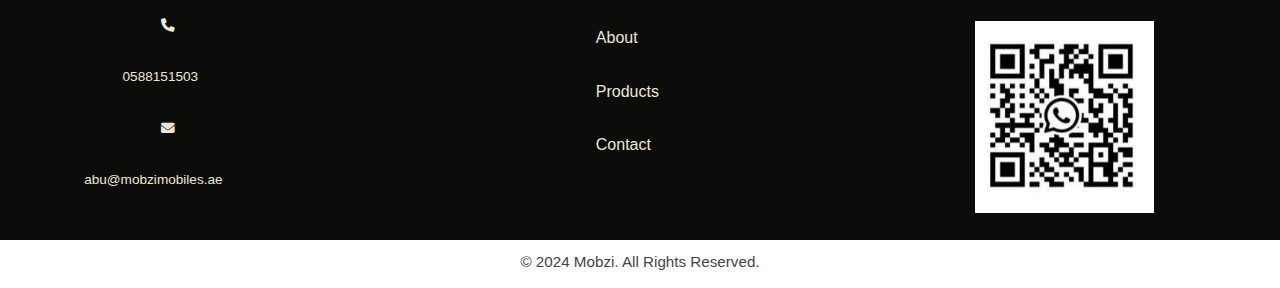
<file: powerbanks.html>
<!DOCTYPE html>
<html lang="en">
<head>
    <meta charset="UTF-8">
    <meta name="viewport" content="width=device-width, initial-scale=1.0">
    <link rel="stylesheet" href="style.css">
    <link rel="stylesheet" href="https://cdnjs.cloudflare.com/ajax/libs/font-awesome/6.2.0/css/all.min.css">
    <title>PowerBanks</title>
</head>
<body>
    <div class="maincontainer">
        <nav>
            <div class="logo"><img src="Images/mobzi logo.png" alt="Mobzi logo"></div>
            <div class="padding"><a href="index.html">Home</a></div>
            <div class="padding"><a href="about.html">About</a></div>
            <div class="padding accessories1"><a href="accessories.html" class="accessories">Accessories</a></div> 
            <div class="padding"><a href="brands.html">Brands</a></div>
            <div class="padding"><a href="contact.html">Contact</a></div>
        </nav>

        <div class="collections"><h2 class="heading-products">Collections</h3>
            <ul class="products-lists">
                <li><a href="accessories.html">Data Cable</a></li>
                <li><a href="powerbanks.html">Power Bank</a></li>
                <li><a href="airpod.html">Airpod</a></li>
                <li><a href="headphone.html">Head Phone</a></li>
                <li><a href="speaker.html">Speaker</a></li>
                <li><a href="carcharger.html">Car Charger</a></li>
                <li><a href="holder.html">Car Holder</a></li>
            </ul>
        </div>
        <div class="images-accessories">
            <img src="Images/powerbanks/apple-magsafe-1.jpg" alt="">
            <img src="Images/powerbanks/magsafe-battery-pack-feature2.jpg" alt="">
            <img src="Images/powerbanks/foneng-powerbank-1.webp" alt="">
            <img src="Images/powerbanks/foneng-powerbank-1.png" alt="">
            <img src="Images/powerbanks/foneng-powerbank-2.avif" alt="">
            <img src="Images/powerbanks/kaku-powerbank-1.jpg" alt="">
            <img src="Images/powerbanks/kaku-powerbank-2.jpg" alt="">
        </div>
        <section class="base base-about">

            <div class="left-about">
              <div class="address-about"><i class="fa-solid fa-location-dot"></i><p class="space-about">Room No: G02, Building - 4011, Old Muweillah, Sharjah</p></div>
              <div class="phone-about"><i class="fa fa-phone" aria-hidden="true"></i><p class="space-about  number-about">0588151503</p></div>
              <div class="email-about"><i class="fa fa-envelope" aria-hidden="true"></i><p class="space-about mail-about">abu@mobzimobiles.ae</p></div>
            </div>
      
          <div class="middle-about">
              <ul>
                  <li><a href="index.html">Home</a></li>
                  <li><a href="about.html">About</a></li>
                  <li><a href="accessories.html">Products</a></li>
                  <li><a href="contact.html">Contact</a></li>
              </ul>
          </div>
      
          <div class="right-about">
              <div class="icons-about">
                  <span class="icons-1"><a href="#"><i class="fa-brands fa-linkedin-in"></i></a></span>
                  <span class="icons-1"><a href="#"><i class="fa-brands fa-facebook-f"></i></a></span>
                  <span class="icons-1"><a href="#"><i class="fa-brands fa-whatsapp"></i></a></span>
                  <span class="icons-1"><a href="#"><i class="fa-brands fa-square-instagram"></i></a></span>
                  <span class="icons-1"><a href="#"><i class="fa-brands fa-telegram"></i></a></span>
              </div>
              <div class="barcode-about"><a href="#"><img src="Images/barcode.jpeg" alt="barcode"></a></div>
      
          </div>
         </section>
         <footer class="about-footer">
          <p> &copy; 2024 Mobzi. All Rights Reserved.</p>
         </footer>
      
      
        </div>
        <script src="script.js"></script>
</body>
</html>
</file>
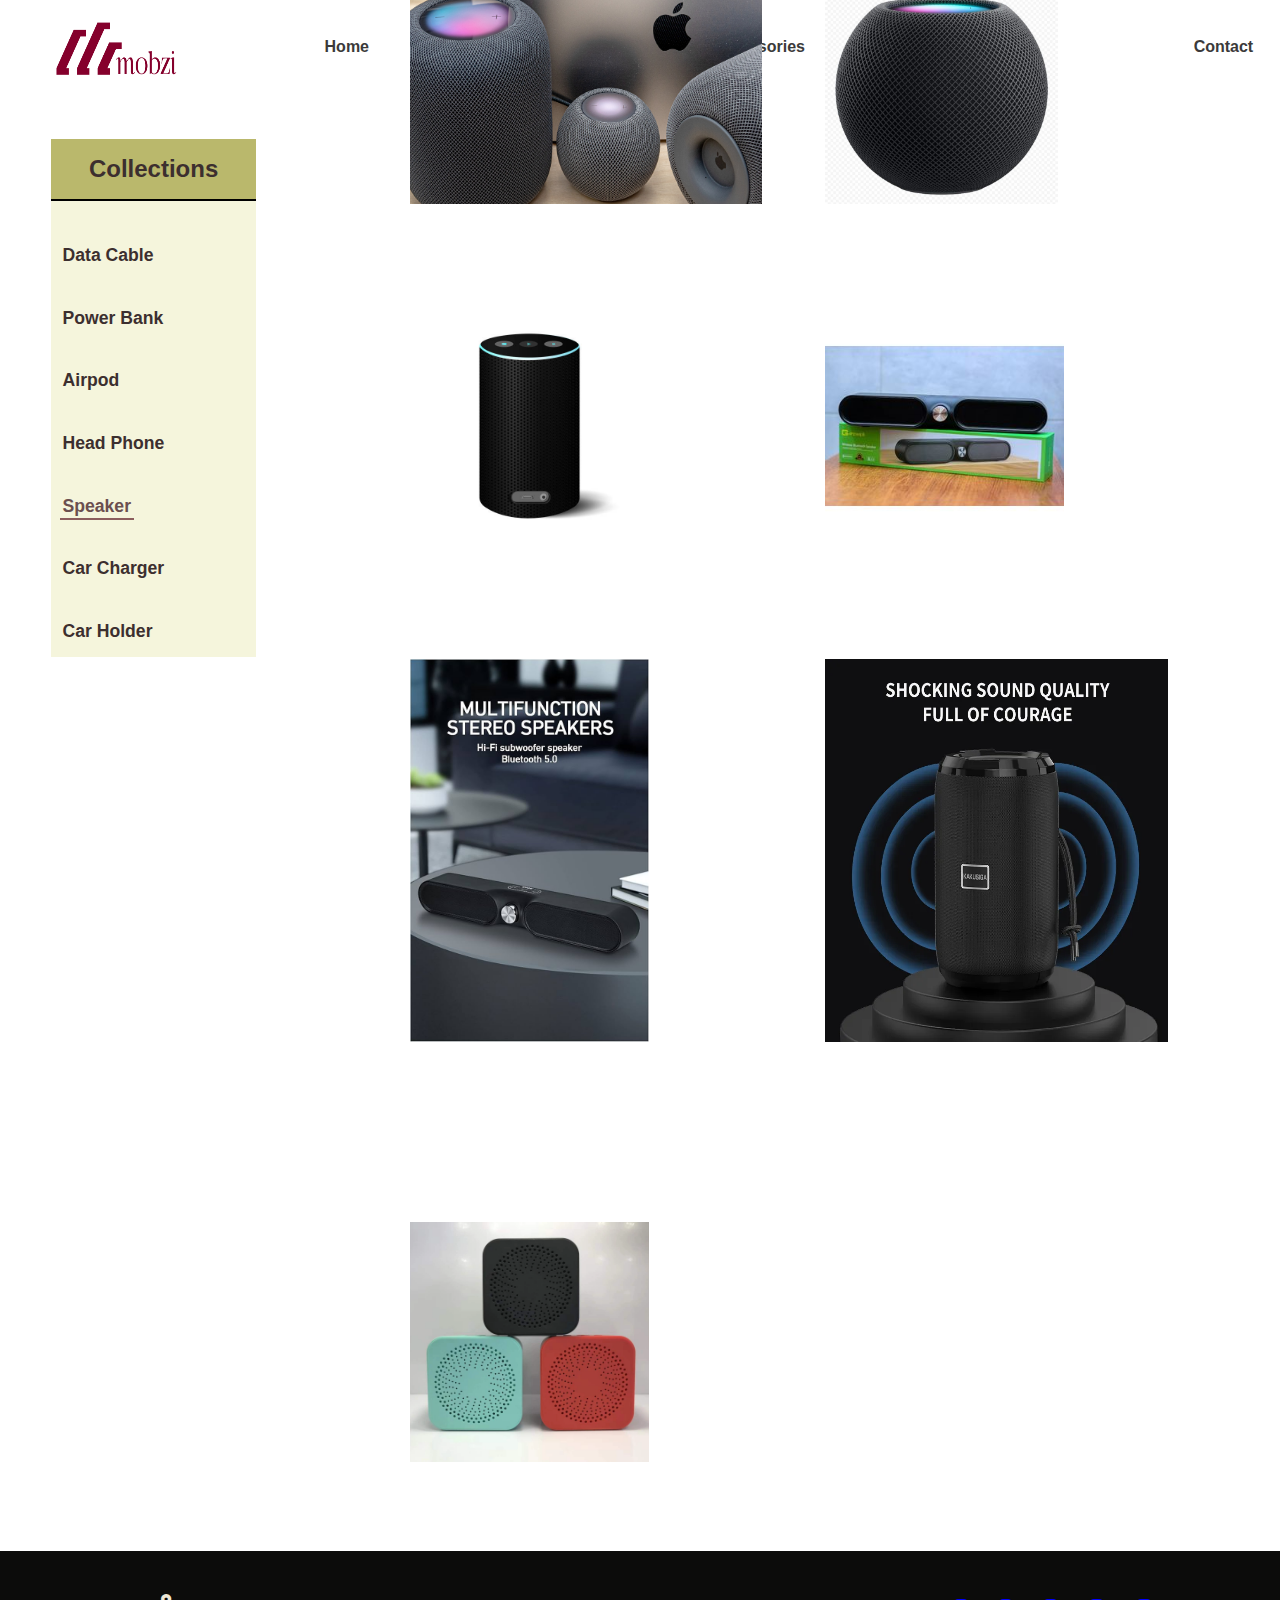
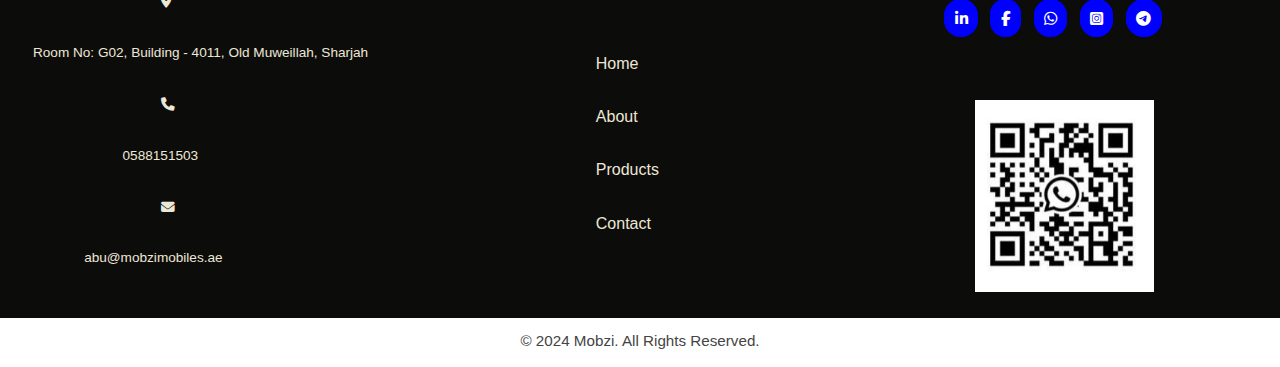
<file: speaker.html>
<!DOCTYPE html>
<html lang="en">
<head>
    <meta charset="UTF-8">
    <meta name="viewport" content="width=device-width, initial-scale=1.0">
    <link rel="stylesheet" href="style.css">
    <link rel="stylesheet" href="https://cdnjs.cloudflare.com/ajax/libs/font-awesome/6.2.0/css/all.min.css">
    <title>Speaker</title>
</head>
<body>
    <div class="maincontainer">
        <nav>
            <div class="logo"><img src="Images/mobzi logo.png" alt="Mobzi logo"></div>
            <div class="padding"><a href="index.html">Home</a></div>
            <div class="padding"><a href="about.html">About</a></div>
            <div class="padding accessories1"><a href="accessories.html" class="accessories">Accessories</a>
            </div> 
            <div class="padding"><a href="brands.html">Brands</a></div>
            <div class="padding"><a href="contact.html">Contact</a></div>
        </nav>

        <div class="collections"><h2 class="heading-products">Collections</h3>
            <ul class="products-lists">
                <li><a href="accessories.html">Data Cable</a></li>
                <li><a href="powerbanks.html">Power Bank</a></li>
                <li><a href="airpod.html">Airpod</a></li>
                <li><a href="headphone.html">Head Phone</a></li>
                <li><a href="speaker.html">Speaker</a></li>
                <li><a href="carcharger.html">Car Charger</a></li>
                <li><a href="holder.html">Car Holder</a></li>
            </ul>
        </div>
        <div class="images-accessories">
            <img src="Images/Speaker/speaker6.jpg" alt=""> 
            <img src="Images/Speaker/speaker7.jpg" alt="">
            <img src="Images/Speaker/speaker1.jpg" alt="">
            <img src="Images/Speaker/speaker2.jpg" alt="">
            <img src="Images/Speaker/speaker3.jpg" alt="">
            <img src="Images/Speaker/speaker4.webp" alt="">
            <img src="Images/Speaker/speaker5.webp" alt="">
            
            <!-- <img src="Images/headphone/headphone7.avif" alt="">
            <img src="Images/headphone/headphone8.jpg" alt=""> --> 
    
        </div>
        <section class="base base-about">

            <div class="left-about">
              <div class="address-about"><i class="fa-solid fa-location-dot"></i><p class="space-about">Room No: G02, Building - 4011, Old Muweillah, Sharjah</p></div>
              <div class="phone-about"><i class="fa fa-phone" aria-hidden="true"></i><p class="space-about  number-about">0588151503</p></div>
              <div class="email-about"><i class="fa fa-envelope" aria-hidden="true"></i><p class="space-about mail-about">abu@mobzimobiles.ae</p></div>
            </div>
      
          <div class="middle-about">
              <ul>
                  <li><a href="index.html">Home</a></li>
                  <li><a href="about.html">About</a></li>
                  <li><a href="accessories.html">Products</a></li>
                  <li><a href="contact.html">Contact</a></li>
              </ul>
          </div>
      
          <div class="right-about">
              <div class="icons-about">
                  <span class="icons-1"><a href="#"><i class="fa-brands fa-linkedin-in"></i></a></span>
                  <span class="icons-1"><a href="#"><i class="fa-brands fa-facebook-f"></i></a></span>
                  <span class="icons-1"><a href="#"><i class="fa-brands fa-whatsapp"></i></a></span>
                  <span class="icons-1"><a href="#"><i class="fa-brands fa-square-instagram"></i></a></span>
                  <span class="icons-1"><a href="#"><i class="fa-brands fa-telegram"></i></a></span>
              </div>
              <div class="barcode-about"><a href="#"><img src="Images/barcode.jpeg" alt="barcode"></a></div>
      
          </div>
         </section>
         <footer class="about-footer">
          <p> &copy; 2024 Mobzi. All Rights Reserved.</p>
         </footer>
      
      
        </div>
        <script src="script.js"></script>
</body>
</html>
</file>
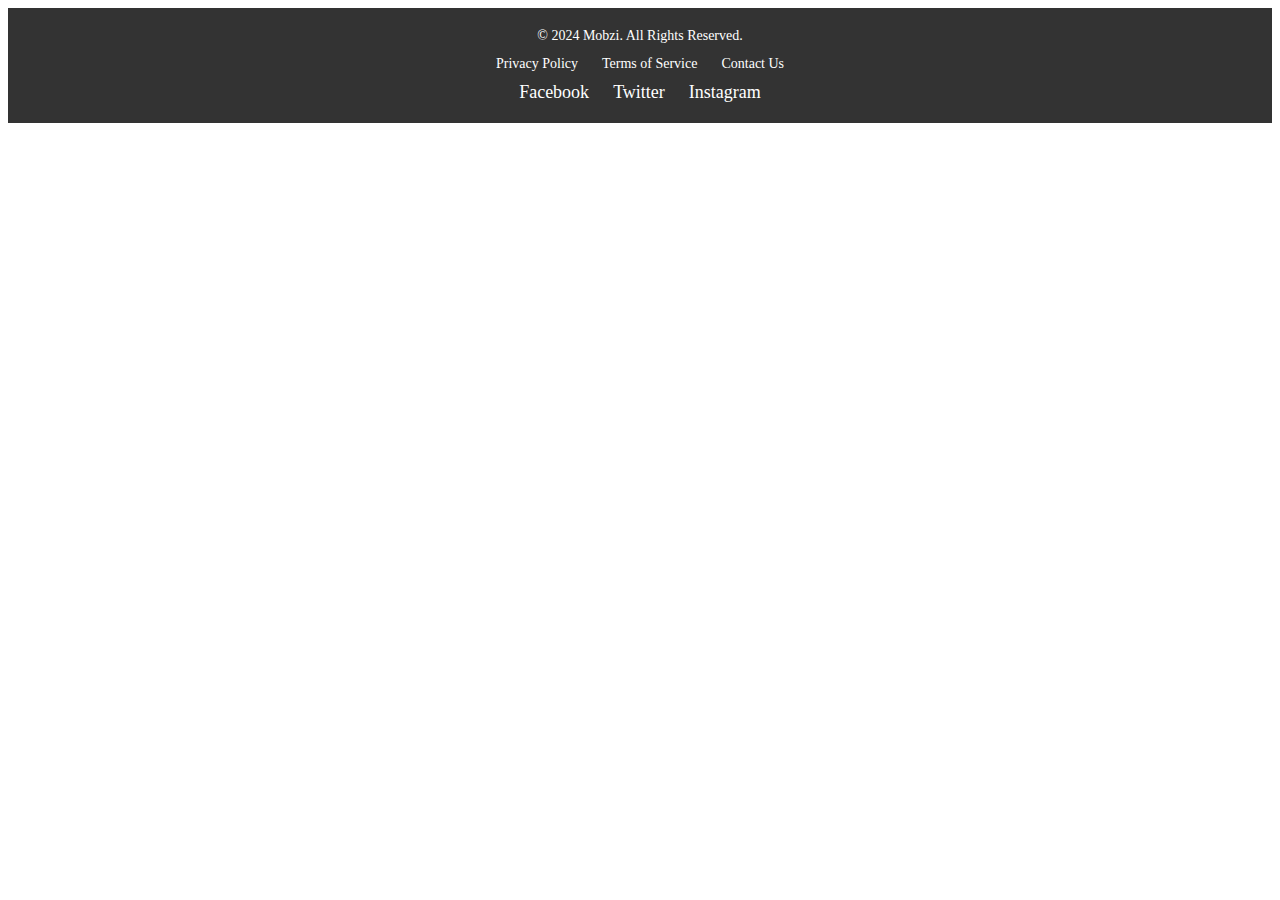
<file: footer/footer.html>
<!DOCTYPE html>
<html lang="en">
<head>
    <meta charset="UTF-8">
    <meta name="viewport" content="width=device-width, initial-scale=1.0">
    <link rel="stylesheet" href="footer.css">
    <title>Document</title>
</head>
<body>
    <footer>
        <div class="footer-container">
            <div class="footer-content">
                <p>&copy; 2024 Mobzi. All Rights Reserved.</p>
                <ul class="footer-links">
                    <li><a href="#privacy-policy">Privacy Policy</a></li>
                    <li><a href="#terms-of-service">Terms of Service</a></li>
                    <li><a href="#contact-us">Contact Us</a></li>
                </ul>
            </div>
            <div class="footer-social">
                <a href="https://www.facebook.com/Mobzi" target="_blank">Facebook</a>
                <a href="https://www.twitter.com/Mobzi" target="_blank">Twitter</a>
                <a href="https://www.instagram.com/Mobzi" target="_blank">Instagram</a>
            </div>
        </div>
    </footer>
</body>
</html>
</file>
<file: style.css>
*{
    margin: 0;
    padding: 0;
    box-sizing: border-box;
    font-family:sans-serif;
}
body{
    overflow-x: hidden !important; /* Hide horizontal scrollbar */ 
}
nav{
    display: flex;
    justify-content:space-between;
    align-items:center;
    width: 100%;
    }
.logo img{
    width: 11vw;
    height: 10vh;
}
.logo{
    margin-left: 1vw;
    padding-top: -.2vw;
    padding-left: 2em;
}

nav ul {
    list-style: none;
    display: flex;
}
nav ul li{
    padding: 2.5vh 4vw;
    position: relative;
}
 nav a{
    text-decoration: none;
    font-weight: bold;
    color:rgb(59, 58, 58);
    transition: all .3s;
}
nav a:hover{
    color: brown;
}
.details-home {
    display:none;
    
}
.first-data{
    padding-left: 2.5vw;
}
nav ul li:hover .details-home{
    display: block;
   background: rgb(62, 10, 10);
   padding: .5rem;
   color: #EDE7D5;
    position: absolute;
    top:3.57rem;
    left: -0.9rem;
   width: max-content;
} 
 nav ul li:hover .details-home ul{
    display: block;
    margin-top: -24%;
}

nav ul li:hover .details-home ul li{
    width: 10em; 
}

.details-home ul li a{
    color: #e9dedf;
}

.details-home ul li a:hover{
    color: #F7A072;
}

.background{
    margin-top: 2%;
    display: flex;
    
    flex-direction: row;
    justify-content: space-around;
    align-items: center;
}

.img img{
    max-width: 34vw;
    max-height: 44vh;
    transition: transform 1s;
}
.img img:hover{
    transform: scale(1.1);
}
.img1 img{
    min-width: 100%;
}
.heading  {
    margin-top: -150vh;
    margin-left: 27vw;
    font-size: 2.9rem;
    color: brown;
    overflow: hidden;
    white-space: nowrap;
    
} 
.index-content{
    font-size: 1.2em;
    margin-top: 3vh;
    margin-left: 3vw;
    background: repeating-linear-gradient(45deg, #e9e1e1, #00000012 100px);
    margin-bottom: 9vh;
    padding: 4%;
    text-align: justify;
    line-height: 1.9em;
    font-family: sans-serif;
}
.brands-name{
    font-weight: bold;
}
.index-para-2{
    margin-top: 6vh;
}
.hamburger{
    display: none;
}

.nav-about{
    padding-left: 3vw;
    padding-top: 2vh;
    background: #f8f8f273;
    display: flex;
    justify-content: space-around;
    align-items:center;
    position: fixed;
    width: 100%;
}
.nav-about img{
    width: 11vw;
    height: 10vh;
}

.nav-about a{
    text-decoration: none;
    font-weight: bold;
    color:rgb(59, 58, 58);
}
.nav-about a:hover{
    color: brown;
}

.heading-about{
    padding-top: 18vh;
    padding-left: 23vw;
    font-weight: bold;
    color: #50240d;
}
.content{
    text-align: center;
    padding: 2em;
    background:  linear-gradient(to right,#f8f8f273, #50240d );
    margin: 2vh 10vw 4vh;
}
 .para1{
    text-align: justify;
    margin-top: 9vh;
    font-size: 1.15em;
    font-family: sans-serif;
    line-height: 1.7em;
} 
.section1-about{
    margin-top: 7vh;
    margin-bottom: 8vh;
    padding-top: 4rem;
    padding-left: 4rem;
    background: #452210;
    color: black;
}

.section1-about h2{
    color: #F4EBD0;
}

.section1-about .about-head1{
    margin-top: 2rem;
    font-size: 1.1rem;
    margin-bottom: 2.3rem;
    color: #EDE7D5;
}
.section1-about .about-head2{
    margin-bottom: 2.5vh;
    color: black;
    font-weight: 700;
}
.section1-about .name-about{
    color: #D8C3A5;
}

.section1-about .name-main-about{
    font-size: 1.2em;
}

.section1-about .detail-about{
    color: #F7A072 ;
}

.section1-about img{
    padding-bottom: 3%;
    margin-top: 4vh;
    margin-left: 8vw;
    transition: transform .3s ease-in ;
}
.section1-about img:hover{
    transform: scale(1.1);
}

.base{
    display: flex;
    justify-content: space-between;
    align-items: center;
    background: #0c0c0b;
    color: #EDE7D5;
    margin-bottom: 2.5vh;
    padding: 1em;
    margin-top: -7vh;
}
.base .left-about i{
    color:#EDE7D5;
}
 .base a{
    text-decoration: none;
    color:#EDE7D5;
}
.base li{
    list-style: none;
    font-weight: 500;
    padding: 1.1rem;
}
.left-about{
    padding: 1em;
    font-size: .85em;
    margin-left: -2vw;
}
.address-about,.phone-about,.email-about{
    padding: 1em;
    margin-left: 1.2vw;
    margin-bottom: 1.1vh;
}
.left-about i{
    padding-left: 10vw;
    margin-bottom: 4vh;
    transition:transform .3s ease-out ;
}
.left-about .number-about{
    padding-left: 7vw;
}
.left-about .mail-about{
    padding-left: 4vw;
}
.middle-about{
    margin-left: -6vw;
    margin-top: 2vh;
}
.right-about {
    margin-right: 8vw;
}
.middle-about li a:hover{
    color: #c69c62;
}
.right-about .barcode-about{
    padding-left: 3vw;
    padding-top: 4vh;
    margin-top: 4vh;
}

.right-about img{
    width: 14vw;
}
.right-about .icons-about{
    margin-top: 4vh;
}

.right-about .icons-1{
    border: 2px solid blue;
    border-radius: 25px;
    padding: .55em;
    font-size: .95em;
    margin-left: .5rem;
    background-color: blue;
}
.address-about:hover,.phone-about:hover,.email-about:hover{
    border-bottom: 1px solid white;
    transform:  skewX(10deg);
}

.right-about i{
    color: white;
}
footer{
    margin-top: -1vh;
    margin-bottom: 2vh;
}
footer p{
    color: #444443;
    text-align: center;
    font-size: .95em;
    font-weight: 500;
}

/* Accessories  */

.nav{
   color: #f8f8f273;
}
nav a{
    margin-left: -45%;
}
.collections{
    display: block;
    background:#F5F5DC;
    margin-left: 4vw;
    margin-top: 7vh;
    margin-right: 80vw;
    line-height: 2.25em;
}
/* For Responsive */

.collections-responsive{
    display: none;
    margin-top: 4%;
}
.collections-responsive .products-lists{
    display: flex;
    justify-content: space-around;
    align-content: center;
    margin-top: 3%;
    background: #BAB86C;
    padding: 1%;
}
.collections-responsive .products-lists a{
    text-decoration: none;
    padding: .5em;
    color:  #3C2F2F;
}

.collections-responsive .products-lists a:hover{
    color: #D8C3A5;
    background-color: #4F4F4F;
}
.collections-responsive .products-lists li{
    list-style: none;
}

/**/
.heading-products{
    margin-top: -2vh;
    margin-bottom: 3vh;
    border-bottom: 2px solid black;
    text-align: center;
    background-color: #BAB86C;
    padding-top: .5em;
    padding-bottom: .5em;
    color: #3C2F2F;
}

.collections ul li{
    list-style: none;
    padding: .5em;
    font-size: 1.1em;
    font-weight: 600;
    margin-bottom: 1vh;
    font-family: "Poppins";   
}
.collections ul a:hover{
     color: #D8C3A5;
}
.collections a{
    text-decoration: none;
    color: #3C2F2F;
    padding: .2vw;
}

.collections a.active{
    color: #6B4F4F;
    font-weight: bold;
    border-bottom: 2px solid #8B5D5D;
}
 .images-accessories{
    display: grid;
    grid-template-columns: auto auto ;
    margin-left: 28vw;
    margin-top: -81vh;   
   padding: 4%;
    
} 

 .images-accessories img{
    max-width:85%;
    height:68%;
    vertical-align: middle;
    transition: transform 1s;
}
.images-accessories img:hover{
    transform: scale(1.1);
}


/* Brands */

.brands-details h2{
    padding-top: 27vh;
    padding-left: 17vw;
    color: #50240d;
}
.brands-details p{
    background:linear-gradient(to right,#f8f8f273, #50240d );
    text-align: justify;
    margin-top: 5vh;
    margin-left: 2vw;
    margin-right: 6vw;
    line-height: 1.8rem;
    font-size: 1.1rem;
    font-family: sans-serif;
    padding: 1rem;
}

.brands-details .brands-name{
    font-weight: bold;
}

.mobzi1{
    color: #4b2b1b;
}
.foneng1{
    color:  #c6c676;
}
.kaku1{
    color: #4FC3F7;
}

.brands-image{
    display: flex;
    flex-direction: row;
    justify-content:space-around;
    align-items: flex-start;
    margin-top: 13vh;


}

.brands-image img{
   width: 20%;
    height: 15%;
    padding: 2%;
}

.brand-description{
    margin-left: 3vw;
    margin-top: 7vh;
}

.brand-description details{
    padding: 1.5%;
}

.brand-style{
    font-family: "Poppins";
    margin-top: 3vh;
    line-height: 1.75em;
    font-size: 1.2em;
    border: 2px   #A05252 ;
    border-style: dashed;
    padding: 3%;
    text-align: justify;
    color: #4F4F4F;
}
summary{
    color:#800000;
    cursor:pointer;
}

.base-brands{
    margin-top: 3vh;
}

/* Contact Page */
.contact_head{
    margin-top: 10vh;
    margin-left: 19vw;
    font-size: 1.3em;
    color: #352611;
    border-bottom: 2px solid black;
    padding-left: 2vw;
    margin-right: 67vw;
    padding-bottom: 1vh;
    font-weight: 600;
}
.company-name{
    margin-top: 17vh;
    text-align: center;
    font-size: 3.5em;
    font-weight: 600;
    color:#50240d;
}
 
.formcontent  input,textarea,button{
   display: block;
}
.contact_form{
    margin-top: 14vh;
    margin-left: 29vw;
    margin-right: 24vw;
    border: 2px solid  #452210;
    padding: 30px;
    background-color:  #F5F5DC ;
}
.contact_form .formhead{
    text-align: center;
    margin-bottom: 5%;
    font-size: 1.5em;
    color: #452210;
    font-weight: bold;
}

.formcontent input{
    width: 100%;
    height: 5.5vh;
    border-radius: 4px;
    margin-bottom: 2%;
    
}
.formcontent textarea{
    width: 100%;
    height: 26vh;
    resize: none;
    border-radius: 4px;
    border-color: 1px solid #452210;
}
.formcontent ::placeholder{
    padding-left: 2%;
    color:  #888;
}
 textarea::placeholder{
    padding-top: .4%;
    color:  #888;
}
input:focus{
    border-color: #66afe9;
}

.formcontent button{
    width: 100%;
    height: 6vh;
    margin-top: 4%;
    background-color: #452210 ;
    color: #FFF;
    Border: 2px solid #452210;
    font-Size: 16px;
    padding-bottom: 2%;
    padding-top: 2%;
     Border-Radius: 5px; 
}

.formcontent button:hover{
    background-color: #3C2F2F ;
}

.formcontent  input,textarea{
 background-color: #FFF;
 border-color:#452210;
 color:  #3C2F2F;
 padding: 10px;
}

.base-contact{
    margin-top: 3%;
}


@media  screen and (max-width:600px) {
    /* Contact Page */ 

    nav ul{
        display: none;
    }

    .logo img{
        width: 75%;
        height: 12vh;
    }

    .contact_head{
        margin-right:53vw;
        font-size: 1em;
        padding-left:1vw ;
        border-bottom: none;
    }

    .company-name{
        font-size: 1.8em;
        margin-top: 7vh;
        margin-left: 8%;
    }
    .contact_form{
        padding: 10px;
        margin-left: 15vw;
        margin-right: 10vw;
    }
    .base-contact{
        display: block;
    }
    .base-contact{
        margin-top: 7%;
    }

    .base-contact .left-about  .space-about{
        padding-left: 17%;
    }

    .base-contact .left-about  .number-about{
        padding-left: 12%;
    }

    .base-contact .left-about  .mail-about{
        padding-left: 14%;
    }
   
    .base-contact .left-about{
        text-align: center;
        margin-left: -15vw;
    }
    
    .base-contact .middle-about{
        margin-top: 4vh;
        border-top: 1px solid #fff;
        border-bottom: 1px solid  #fff;
        padding: 4%;
    }
    .base-contact .middle-about ul{
        text-align: center;
    }
    .base-contact .right-about{
        margin-right: none;
        text-align: center;
    }
    .base-contact .right-about .icons-about{
        margin-top: 12%;
    }

    .base-contact .right-about .icons-1 {
        font-size: 80%;
        padding: 2.3%;
    }

    .base-contact .right-about img{
        width: 46%;
    }

/* About Page */

    .nav-about > .padding{
        display: none;
    }
    .nav-about > img{
        display:inline-block;
    }
    .nav-about img{
        width: 102%;
        height: 19vh;
        margin-left: -10%;
    }
    .heading-about{
        padding-top: 29vh;
        font-size: 2em;
    }
    .content{
        margin-right: -250%;
        margin-top: 8%;
        margin-left: 9%;
    }
    .content img{
        width: 60%;
        padding-left: 10%;
    }
    .para1{
        padding-right: 3%;
        margin-top: 13vh;
        font-size: 1.8em;
        line-height: 1.8em;
    }
    .section1-about{
        margin-right: -246%;
        margin-left: 8%;
    }
    .section1-about h2{
        font-size: 3.3em;
    }
    .section1-about img{
        width: 50%;
        padding-bottom: 4%;
        text-align: center;
        padding-left: 15%;
    }
    .section1-about .about-head1 {
        font-size: 1.8em;
        text-align: center;
    }
    .section1-about .name-main-about{
        font-size: 1.7em;
    }
    .section1-about .name-about {
        font-size: 1.5em;
    }
    .base-about{
        display: block;
        margin-left: 0.5%;
        margin-right: -248%;
        
    }
    .base-about .left-about{
        font-size: 2.6em;
        border-bottom: 2px solid #fff;
        text-align: center;
    }
    .base-about .space-about{
       margin-bottom: 6%;
        margin-top: 3%;
    }
    .base-about .left-about .number-about {
        margin-top: 4%;
    }
    .base-about .left-about .mail-about{
       margin-top: 4%;
    }
    .base-about .middle-about{
        text-align: center;
        font-size: 2.8em;
        border-bottom: 2px solid #fff;
    }
    .base-about .middle-about ul{
        line-height: 3em;
    }
    .base-about .right-about{
        text-align: center;
        padding-top: 3%;
        font-size: 2.5em;
        margin-top: 4%;
    }
    .base-about .right-about .icons-1{
        margin-left: 8%;
        border-radius: 44%;
    }
    .base-about .right-about img{
        width: 20%;
    }
    .base-about .right-about .barcode-about {
        margin-top:5%;
        margin-bottom: 3%;
    }
    .about-footer{
        margin-right: -227%;
        font-size: 2.7em;
        font-weight: 700;
    }

    /* Accessories */

    body{
         overflow-x: hidden !important; /* Hide horizontal scrollbar */ 
    }
    .logo img{
        width: 80%;
        height: 30vh;
    }
    .logo{
        margin-left: 10vw;
    }
    nav .padding{
        display: none;
    }
    .collections{
        display: none;
    }
    
    .collections-responsive{
        display: block;
        margin-top: 5%;
        min-width: 386%;
    }
    .products-lists{
        display: flex;
        justify-content: space-around;
        align-content: center;
        margin-top: 3%;
        background: #BAB86C;
        padding: 1%;
    }
    .products-lists a{
        text-decoration: none;
        padding: .5em;
        color:  #3C2F2F;
    }
    
    .products-lists a:hover{
        color: #D8C3A5;
        background-color: #4F4F4F;
    }
    .products-lists li{
        list-style: none;
        font-size:215%;
        font-weight: 600;
    }
    .images-accessories {
        display: grid;
        grid-template-columns: auto auto auto;
        margin-left: 42%;
         margin-top: 15%;
         min-width: 308%;
    }

    
    .heading-products{
        font-size: 4em;
    }
    .products-lists{
        text-align: center;
    }
    .images-accessories img{
        width: 80%;
        margin-bottom: 8%;
        transition: transform 1s;
    }
    .images-accessories img:hover{
        transform: scale(1.1);
    }
    .base-products{
        margin-top: 15%;
        margin-right: -267%;
    }
    .base-products .space-about {
        margin-left: 5%;
    }
    .base-products  .left-about .mail-about{
        margin-left: 2%;
    }
    .base-products .right-about{
        padding: 3%;
    }
    .base-products .right-about .barcode-about img{
    width: 24%;
    margin-top: 6%;
    }
    

    /* Index Page */
    
    .logo-index img {
        width: 30%;
        height: 20%;
        margin-top: 2%;
    }

    .img1 img{
       max-width:100%;
        margin-right: -46%;
        text-align: center;
        margin-top: 3%;
    }
    .background{
        display: block;
        text-align: center;
        background:#d7bdb4;;
        padding: 5%;
    }
    .img img{
        margin-bottom: 1.5%;
    }
    .index-content{
        padding: 6%;
        line-height: 2em;
    }
    .base{
        display: block;
    }
    .base .left-about{
        text-align: center;
        margin-right: -6%;
        margin-left: -13vw;
        border-bottom: 2px solid #fff;
    }
    
    .base .space-about{
        margin-left: 11%;

    }
    .base .number-about{
        margin-left: 4%;
    }
    .base .middle-about{
        text-align: center;
        border-bottom: 2px solid;
        margin-right: -3%;
        margin-left: -5vw;
    }
    .base .right-about{
        margin-right: -2vw;
        padding: 5%;
        text-align: center;
    }
    .base .right-about img {
        width: 25vw;
    }

/* Contact */
    .base-contact .middle-about {
        margin-top: 0vh;
    }
}

@media  (min-width:600px) and (max-width:768px){
    /* Contact Page */
    .contact_head{
        font-size: 1.3em;
        margin-right: 57vw;
        margin-left: 18vw;
    }
    .company-name{
        font-size: 2em;
    }
    .space-about{
        font-size: .9em;
    }
    /* to check */
    base{
        padding-left: 1em;
        padding-top: 1em;
        margin-right: -7%;
    }
    .middle-about{
        margin-left: -2vw;
        margin-top: 5vh;
        font-size: .9em;
    }
    .right-about{
        margin-right: 2%;
    }
    .right-about .icons-1 {
        font-size: 74%;
    }
    .right-about .barcode-about{
        padding-left: 25%;
    }
    .icons-about .telegram-style{
        margin-right: -14%;
    }

    /* About Page */
    .nav-about img{
        width: 100%;
    }
    .heading-about{
        padding-top: 21vh;
        margin-bottom: 5%;
    }
    .content{
        margin-right: -44%;
        margin-left: 3%;
    }
    .content img{
        width: 60%;
    }
    .para1{
        padding-right: 4%;
        font-size: 1.2em;
        line-height: 1.8em;
    }
    .section1-about{
        margin-right: -43%;
    }
    .section1-about img{
        width: 60%;
        margin-bottom: 4%;
    }
    .base-about{
        margin-right: -45%;
        font-size: 1.5em;
    }
    .base-about .left-about{
        margin-left: -22vw;
    }
    .base-about .space-about{
       margin-left: 13%;
        padding: 2%;
    }
    .base-about .address-about, .phone-about, .email-about, i{
        text-align: center;
    }
    .base-about .phone-about, .email-about, p{
        text-align: center;
    }
    .base-about .middle-about{
        margin-left: -6vw;
        margin-top: -3vh;
    }
    .base-about .middle-about ul{
        line-height: 237%;
    }
    .base-about .right-about{
        margin-top: -4%;
    }
    .base-about .right-about img{
        width: 93%;
    }
    .base-about .right-about .barcode-about{
        margin-top: 7vh;
        padding-left: 16%;
    }

    /* Accessories */
    .logo img{
        width: 65%;
        height: 11vh;
    }
    nav .padding{
        display: none;
    }
    .collections{
        margin-right: 72vw;
    }
    .images-accessories{
        margin-top: -99vh;
        margin-left: 31vw;
    }
    .base-products .left-about {
        margin-left: -8%;
    }
    .base-products .middle-about ul {
        font-size: .9em;
        margin-top: 2vh;
    }
    .base-products .right-about{
        margin-right: -3%;
    }
    .base-products .right-about img{
        width: 65%;
    }
 /* Index Page */
    .logo {
    margin-left: -4vw;
    }
    .logo img {
        width: 100%;
        height: 10vh;
    }
    nav{
        margin-top: 1%;
        margin-left: 1.5%;
    }
   nav ul{
    margin-right: -7%;
   }
   .img1{
    margin-top: 3%;
   }
   .img1 img{
    margin-left: 1.5%;
   }
   .background{
    margin-left: 2.4%;
    display: inline-flex;
   }
   .img img{
    margin-left: -1.5%;
   }
   .index-content{
    margin-right: -7%;
   }
   .base{
    margin-right: -19%;
    font-size: 1.1em;
   }
   .base .left-about{
    text-align: center;
    margin-left: -5%;
   }
   .base .space-about{
    margin-left: 10%;
   }


 }
 @media  (min-width:768px) and (max-width:992px){
    /* Contact Page */
    .nav-about img {
        width: 24vw;
    }
    .contact_head{
        margin-right: 57vw;
        padding-left: 3%;
        border-bottom: none;
    }
    .company-name{
        font-size: 2.5em;
        margin-top: 9vh;
    }
    .base{
        text-align: center;
    }
    .left-about i{
        padding-left: 0vw;
    }
    .left-about .number-about{
        padding: 0;
    }
    .right-about{
        margin-right: 2vw;
    }
    .right-about .barcode-about {
        padding-left : 6% ;
    }
    .address-about,.phone-about,.email-about{
        margin-left: .2%;
    }

    /* About Page */
    .heading-about{
        padding-top: 23vh;
    }
    .content{
        margin-right: -19%;
        margin-top: 3%;
        margin-left: 2%;
    }
    .content img{
        width: 60%;
    }
    .content .para1{
        padding-left: 2%;
        padding-right: 3%;
        line-height: 1.8em;
    }
    .section1-about{
        margin-right: -20%;
    }
    .section1-about img {
        width: 60%;
        padding-bottom: 2%;
    }
    .base-about{
        margin-right: -19%;
    }
    .about-footer{
        text-align: center;
        margin-right: -21%;
        font-size: 1.2em;
    }

    /* Accessories */
    .logo img {
        width: 63%;
        height: 10vh;
    }
    .padding{
        margin-left: -3%;
    }
    .collections{
        margin-right: 77vw;
    }
    .images-accessories{
        margin-top: -99vh;
    }
    
 }
 @media screen  and (max-width:405px) {
    .products-lists li{
        font-size: 1.2em;
    }
    .heading-products{
        font-size: 2em;
    }
    
 }
 @media screen  and (max-width:229px){
   .base-products .right-about i {
        font-size: .8em;
    }
    .base-products .right-about .icons-1{
        font-size: 1em;
    }
    .logo img {
        width: 128%;
        height: 32vh;
    }
 }
</file>
<file: footer/footer.css>
footer {
    background-color: #333; /* Dark background color */
    color: #fff; /* White text */
    padding: 20px 0;
    text-align: center;
}

.footer-container {
    max-width: 1200px;
    margin: 0 auto;
    padding: 0 20px;
}

.footer-content p {
    margin: 0;
    font-size: 14px;
}

.footer-links {
    list-style: none;
    padding: 0;
    margin: 10px 0;
}

.footer-links li {
    display: inline;
    margin: 0 10px;
}

.footer-links a {
    color: #fff;
    text-decoration: none;
    font-size: 14px;
}

.footer-links a:hover {
    text-decoration: underline;
}

.footer-social {
    margin-top: 10px;
}

.footer-social a {
    color: #fff;
    text-decoration: none;
    margin: 0 10px;
    font-size: 18px;
}

.footer-social a:hover {
    color: #ccc; /* Lighter color on hover */
}
</file>
